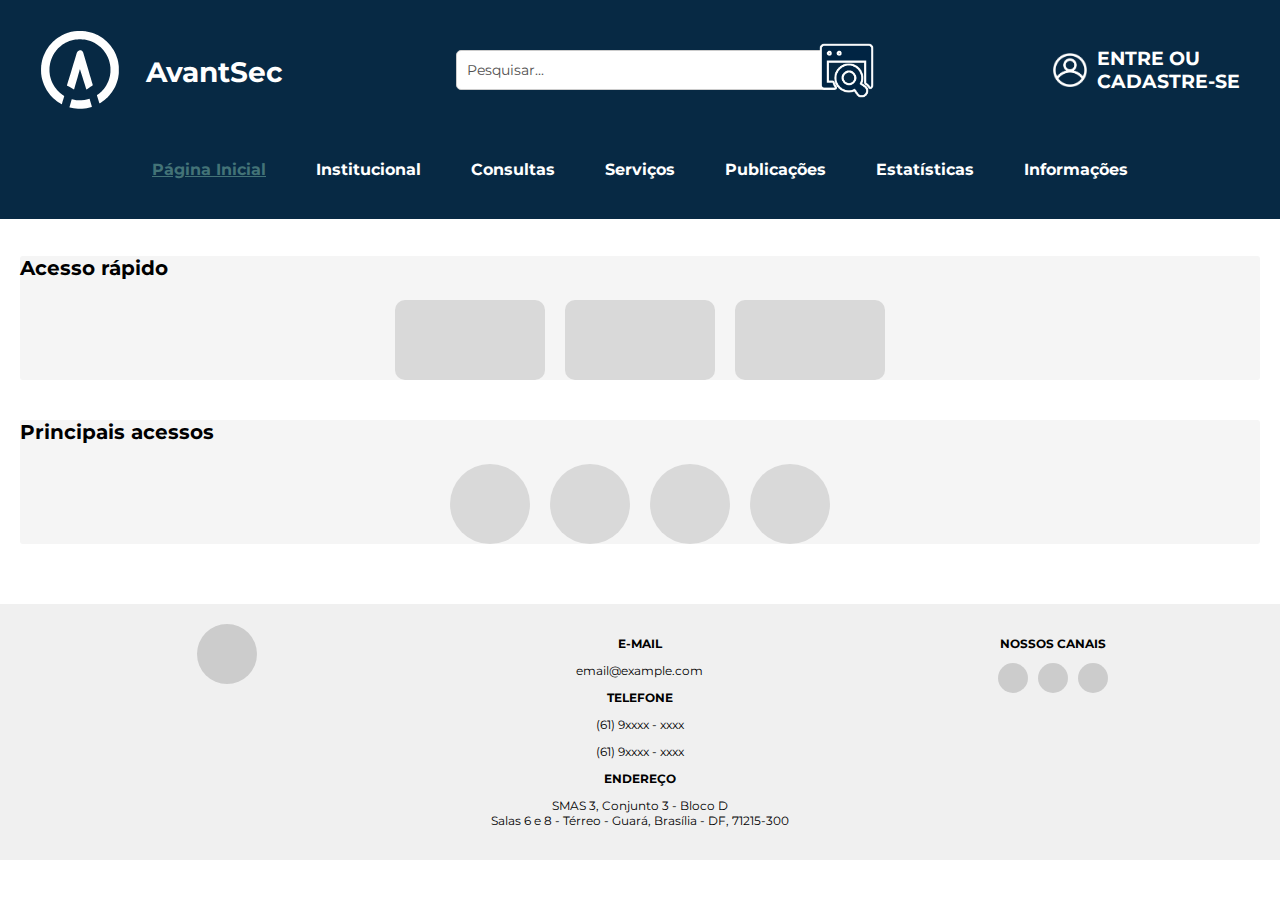
<file: site/index.html>
<!DOCTYPE html>
<html lang="pt-BR">
<head>
    <meta charset="UTF-8">
    <meta name="viewport" content="width=device-width, initial-scale=1.0">
    <link rel="stylesheet" href="theme.css">
    <link rel="icon" href="IMG/favicon.ico" type="image/x-icon">
    <title>Página Inicial</title>
</head>
<body>
    <header>
        <div class="head">
            <div class="logo-home">
                <a href="index.html" class="logo-home">
            <?xml version="1.0" encoding="UTF-8"?>
<svg version="1.1" viewBox="0 0 1080 1080" width="80" height="80" xmlns="http://www.w3.org/2000/svg">
<path transform="translate(521,12)" d="m0 0h26l21 1 5 1 39 2 7 1 6 2 18 3 31 7 28 8 38 14 20 9 19 9 39 22 22 15 14 10 12 9 14 12 11 9 17 16 19 19 9 11 9 10 11 14 14 19 14 20 12 20 12 22 16 34 11 29 12 36 8 32 5 34 3 20 1 14v82l-1 17-3 20-5 33-5 21-13 40-11 29-13 30-10 19-12 21-11 17-8 12-16 21-14 17-7 8-11 13-6 7-8 7-13 13-11 9-15 13-14 11-19 14-13 9-15 9-4 2-4-1-4-9-5-18-9-31-13-40-2-7 1-5 21-14 9-8 11-9 15-13 9-9 7-8 9-11h2l2-4 9-10 10-14 7-10 13-20 12-22 10-21 8-19 9-25 10-38 4-22 3-24 1-7v-65l-5-37-8-37-9-31-12-30-12-25-9-16-8-13-12-18-14-18-11-13-9-11-26-26-11-9-13-11-18-13-15-10-26-15-28-14-25-10-38-12-38-8-34-2-15-2h-31l-20 2-26 2-31 6-25 7-26 8-20 8-32 15-20 12-14 9-18 13-10 8-13 11-8 7-8 8-8 7-9 10-7 7-10 13-11 14-11 16-7 10-13 23-13 26-11 27-9 27-7 28-5 30-3 21-1 14v45l2 23 4 31 6 26 12 39 11 26 12 25 14 25 8 12 10 14 14 18 9 11 7 7 7 8 17 17 11 9 13 12 17 12 20 13 5 4-1 6-10 33-11 35-9 33-2 3-9-3-14-8-17-11-12-8-19-14-14-11-13-11-17-14-23-23-9-11-10-11-9-11-13-18-14-19-10-16-14-25-9-16-14-31-16-44-8-27-6-25-4-21-2-18-2-9-2-46v-21l2-50 3-12 2-18 8-39 9-31 11-30 8-19 11-24 13-25 10-17 14-22 13-18 13-17 10-11 9-11 15-16 13-13 8-7 13-12 10-8 18-14 14-10 18-12 28-16 9-5 16-8 19-9 27-11 17-6 4-2 9-2 10-3 24-6 25-5 12-2 7-2 37-2z" fill="#FEFEFE"/>
<path transform="translate(538,275)" d="m0 0h13l10 3 11 8 6 8 5 10 9 30 10 34 9 29 29 99 15 52 18 63 11 35 17 58 8 26 3 11v6l-12 9-18 11-42 28-12 7h-2l-6-16-14-46-11-34-12-39-8-25-14-43-12-40-8-25-5-1-5 24-13 44-9 32-21 71-12 42-14 51-3 6-12-5-28-17-29-17-23-13-3-3 1-6 9-29 7-24 6-18 12-40 11-34 8-28 13-44 10-32 12-40 14-46 6-20 10-32 12-40 6-15 7-10 9-8 10-5z" fill="#FEFEFE"/>
<path transform="translate(668,929)" d="m0 0 3 1 4 17 10 35 9 29 5 18 1 8-2 2-26 8-41 8-27 4-35 4h-56l-59-7-34-6-17-4-6-3 1-5 14-47 14-49 3-6 3-1 30 7 28 5 29 3h38l43-5 31-6z" fill="#FEFEFE"/>
</svg>
          <h1><span>ﾠ</span>AvantSec</h1>
        </a>
        </div>
          <div class="search-container">
            <input type="text" placeholder="Pesquisar...">
            <button><img src="IMG/search-icon.png" alt="search-icon"></button>
        </div>
        <div class="login-container">
            <img src="IMG/user-icon.png" alt="usuario-login" class="usuario-icon">
            <div class="login-buttons">
                <a href="login.html" class="icone-button">
                    <strong><span>ENTRE OU</span></strong>
                </a>
                <a href="criarconta.html" class="icone-button register-link">
                    <strong><span>CADASTRE-SE</span></strong>
                </a>
            </div>
        </div>
    </div>
        
        
        <nav>
            <a href="index.html">Página Inicial</a>
            <a href="institucional.html">Institucional</a>
            <a href="consultas.html">Consultas</a>
            <a href="servicos.html">Serviços</a>
            <a href="publicacoes.html">Publicações</a>
            <a href="estatisticas.html">Estatísticas</a>
            <a href="informacoes.html">Informações</a>
        </nav>
        <script>
        // Obtém todos os links de navegação
        const links = document.querySelectorAll('nav a');

        // Itera sobre todos os links
        links.forEach(link => {
            // Se o href do link for igual ao caminho da URL atual
            if (window.location.href.includes(link.href)) {
                link.classList.add('active'); // Adiciona a classe "active" ao link correspondente
            }
        });
    </script>
      </header>

      <main>
        <section class="quick-access">
            <h2>Acesso rápido</h2>
            <div class="cards">
                <div class="card"></div>
                <div class="card"></div>
                <div class="card"></div>
            </div>
        </section>

        <section class="main-access">
            <h2>Principais acessos</h2>
            <div class="circles">
                <div class="circle"></div>
                <div class="circle"></div>
                <div class="circle"></div>
                <div class="circle"></div>
            </div>
        </section>
    </main>

    <footer>
        <div class="footer-left">
            <div class="footer-logo"></div>
        </div>
        <div class="footer-center">
            <p><strong>E-MAIL</strong></p>
            <p>email@example.com</p>
            <p><strong>TELEFONE</strong></p>
            <p>(61) 9xxxx - xxxx</p>
            <p>(61) 9xxxx - xxxx</p>
            <p><strong>ENDEREÇO</strong></p>
            <p>SMAS 3, Conjunto 3 - Bloco D<br>Salas 6 e 8 - Térreo - Guará, Brasília - DF, 71215-300</p>
        </div>
        <div class="footer-right">
            <p><strong>NOSSOS CANAIS</strong></p>
            <div class="social-icons">
                <div class="icon"></div>
                <div class="icon"></div>
                <div class="icon"></div>
            </div>
        </div>
    </footer>
</body>
</html>
</file>
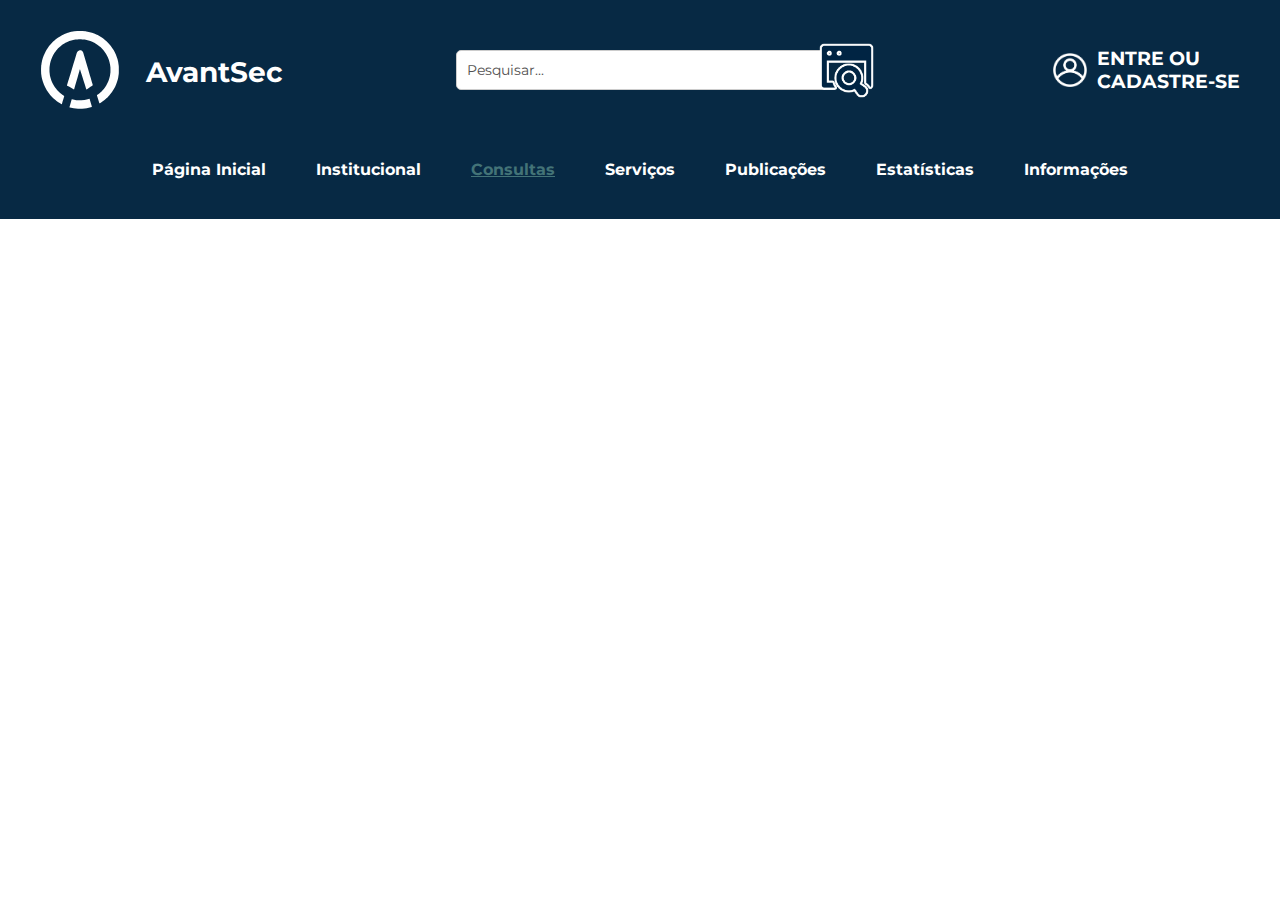
<file: site/consultas.html>
<!DOCTYPE html>
    <html lang="pt-BR">
    <head>
        <meta charset="UTF-8">
        <meta name="viewport" content="width=device-width, initial-scale=1.0">
        <link rel="stylesheet" href="theme.css">
        <link rel="icon" href="IMG/favicon.ico" type="image/x-icon">
        <title>Consultas</title>
    </head>
<body>
  <header>
    <div class="head">
        <div class="logo-home">
            <a href="index.html" class="logo-home">
        <?xml version="1.0" encoding="UTF-8"?>
<svg version="1.1" viewBox="0 0 1080 1080" width="80" height="80" xmlns="http://www.w3.org/2000/svg">
<path transform="translate(521,12)" d="m0 0h26l21 1 5 1 39 2 7 1 6 2 18 3 31 7 28 8 38 14 20 9 19 9 39 22 22 15 14 10 12 9 14 12 11 9 17 16 19 19 9 11 9 10 11 14 14 19 14 20 12 20 12 22 16 34 11 29 12 36 8 32 5 34 3 20 1 14v82l-1 17-3 20-5 33-5 21-13 40-11 29-13 30-10 19-12 21-11 17-8 12-16 21-14 17-7 8-11 13-6 7-8 7-13 13-11 9-15 13-14 11-19 14-13 9-15 9-4 2-4-1-4-9-5-18-9-31-13-40-2-7 1-5 21-14 9-8 11-9 15-13 9-9 7-8 9-11h2l2-4 9-10 10-14 7-10 13-20 12-22 10-21 8-19 9-25 10-38 4-22 3-24 1-7v-65l-5-37-8-37-9-31-12-30-12-25-9-16-8-13-12-18-14-18-11-13-9-11-26-26-11-9-13-11-18-13-15-10-26-15-28-14-25-10-38-12-38-8-34-2-15-2h-31l-20 2-26 2-31 6-25 7-26 8-20 8-32 15-20 12-14 9-18 13-10 8-13 11-8 7-8 8-8 7-9 10-7 7-10 13-11 14-11 16-7 10-13 23-13 26-11 27-9 27-7 28-5 30-3 21-1 14v45l2 23 4 31 6 26 12 39 11 26 12 25 14 25 8 12 10 14 14 18 9 11 7 7 7 8 17 17 11 9 13 12 17 12 20 13 5 4-1 6-10 33-11 35-9 33-2 3-9-3-14-8-17-11-12-8-19-14-14-11-13-11-17-14-23-23-9-11-10-11-9-11-13-18-14-19-10-16-14-25-9-16-14-31-16-44-8-27-6-25-4-21-2-18-2-9-2-46v-21l2-50 3-12 2-18 8-39 9-31 11-30 8-19 11-24 13-25 10-17 14-22 13-18 13-17 10-11 9-11 15-16 13-13 8-7 13-12 10-8 18-14 14-10 18-12 28-16 9-5 16-8 19-9 27-11 17-6 4-2 9-2 10-3 24-6 25-5 12-2 7-2 37-2z" fill="#FEFEFE"/>
<path transform="translate(538,275)" d="m0 0h13l10 3 11 8 6 8 5 10 9 30 10 34 9 29 29 99 15 52 18 63 11 35 17 58 8 26 3 11v6l-12 9-18 11-42 28-12 7h-2l-6-16-14-46-11-34-12-39-8-25-14-43-12-40-8-25-5-1-5 24-13 44-9 32-21 71-12 42-14 51-3 6-12-5-28-17-29-17-23-13-3-3 1-6 9-29 7-24 6-18 12-40 11-34 8-28 13-44 10-32 12-40 14-46 6-20 10-32 12-40 6-15 7-10 9-8 10-5z" fill="#FEFEFE"/>
<path transform="translate(668,929)" d="m0 0 3 1 4 17 10 35 9 29 5 18 1 8-2 2-26 8-41 8-27 4-35 4h-56l-59-7-34-6-17-4-6-3 1-5 14-47 14-49 3-6 3-1 30 7 28 5 29 3h38l43-5 31-6z" fill="#FEFEFE"/>
</svg>
      <h1><span>ﾠ</span>AvantSec</h1>
    </a>
    </div>
      
      <div class="search-container">
        <input type="text" placeholder="Pesquisar...">
        <button><img src="IMG/search-icon.png" alt="search-icon"></button>
    </div>
    <div class="login-container">
        <img src="IMG/user-icon.png" alt="usuario-login" class="usuario-icon">
        <div class="login-buttons">
            <a href="login.html" class="icone-button">
                <strong><span>ENTRE OU</span></strong>
            </a>
            <a href="criarconta.html" class="icone-button register-link">
                <strong><span>CADASTRE-SE</span></strong>
            </a>
        </div>
    </div>
</div>
        
        <nav>
          <a href="index.html">Página Inicial</a>
          <a href="institucional.html">Institucional</a>
          <a href="consultas.html">Consultas</a>
          <a href="servicos.html">Serviços</a>
          <a href="publicacoes.html">Publicações</a>
          <a href="estatisticas.html">Estatísticas</a>
          <a href="informacoes.html">Informações</a>
      </nav>
      <script>
        // Obtém todos os links de navegação
        const links = document.querySelectorAll('nav a');

        // Itera sobre todos os links
        links.forEach(link => {
            // Se o href do link for igual ao caminho da URL atual
            if (window.location.href.includes(link.href)) {
                link.classList.add('active'); // Adiciona a classe "active" ao link correspondente
            }
        });
    </script>
      </header>
</body>
</html>
</file>
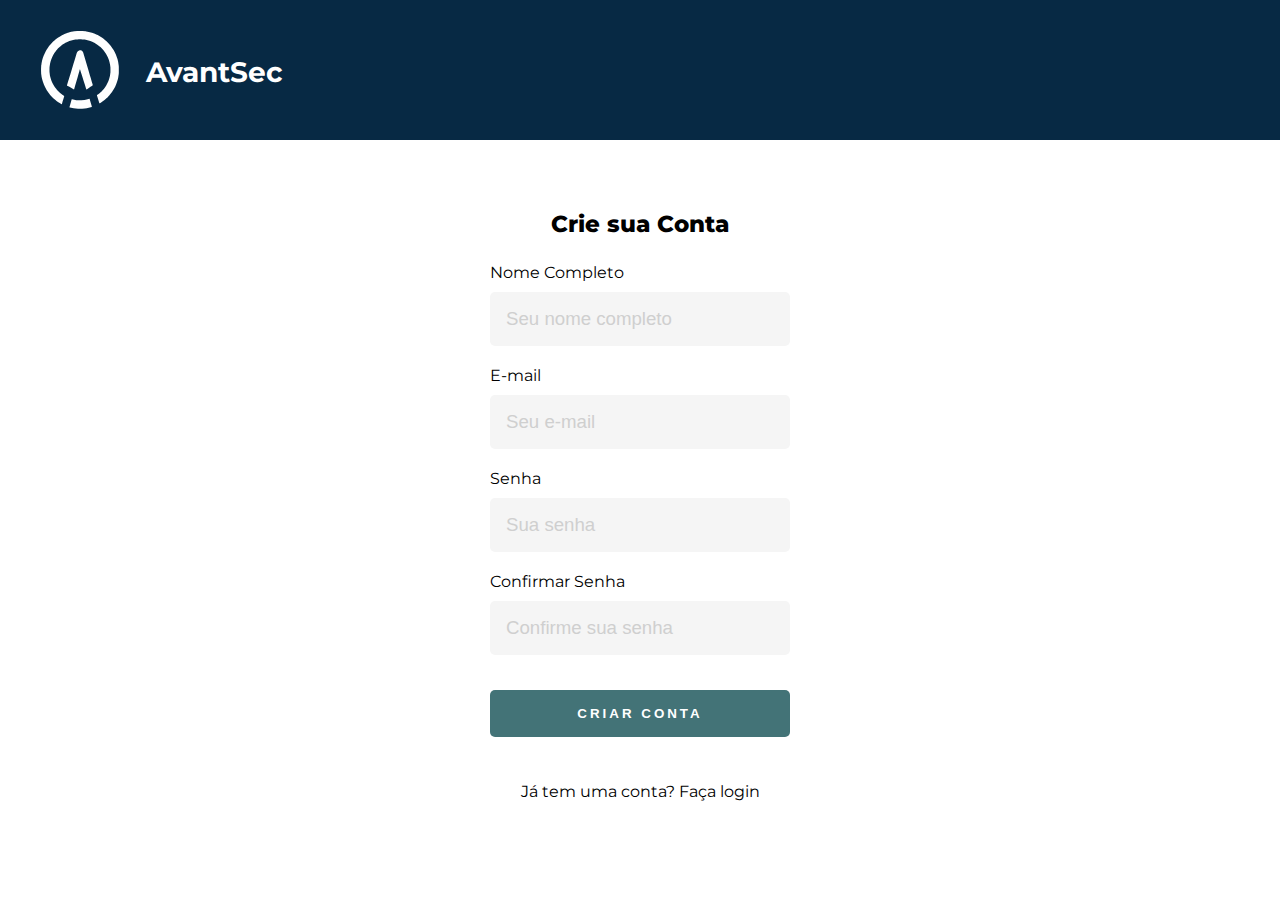
<file: site/criarconta.html>
<!DOCTYPE html>
<html lang="pt-BR">
<head>
    <meta charset="UTF-8">
    <meta name="viewport" content="width=device-width, initial-scale=1.0">
    <link rel="stylesheet" href="theme.css">
    <link rel="icon" href="IMG/favicon.ico" type="image/x-icon">
    <title>Criar Conta</title>
</head>
<body>
    <header>
        <div class="head">
            <div class="logo-home">
                <a href="index.html" class="logo-home">
            <?xml version="1.0" encoding="UTF-8"?>
<svg version="1.1" viewBox="0 0 1080 1080" width="80" height="80" xmlns="http://www.w3.org/2000/svg">
<path transform="translate(521,12)" d="m0 0h26l21 1 5 1 39 2 7 1 6 2 18 3 31 7 28 8 38 14 20 9 19 9 39 22 22 15 14 10 12 9 14 12 11 9 17 16 19 19 9 11 9 10 11 14 14 19 14 20 12 20 12 22 16 34 11 29 12 36 8 32 5 34 3 20 1 14v82l-1 17-3 20-5 33-5 21-13 40-11 29-13 30-10 19-12 21-11 17-8 12-16 21-14 17-7 8-11 13-6 7-8 7-13 13-11 9-15 13-14 11-19 14-13 9-15 9-4 2-4-1-4-9-5-18-9-31-13-40-2-7 1-5 21-14 9-8 11-9 15-13 9-9 7-8 9-11h2l2-4 9-10 10-14 7-10 13-20 12-22 10-21 8-19 9-25 10-38 4-22 3-24 1-7v-65l-5-37-8-37-9-31-12-30-12-25-9-16-8-13-12-18-14-18-11-13-9-11-26-26-11-9-13-11-18-13-15-10-26-15-28-14-25-10-38-12-38-8-34-2-15-2h-31l-20 2-26 2-31 6-25 7-26 8-20 8-32 15-20 12-14 9-18 13-10 8-13 11-8 7-8 8-8 7-9 10-7 7-10 13-11 14-11 16-7 10-13 23-13 26-11 27-9 27-7 28-5 30-3 21-1 14v45l2 23 4 31 6 26 12 39 11 26 12 25 14 25 8 12 10 14 14 18 9 11 7 7 7 8 17 17 11 9 13 12 17 12 20 13 5 4-1 6-10 33-11 35-9 33-2 3-9-3-14-8-17-11-12-8-19-14-14-11-13-11-17-14-23-23-9-11-10-11-9-11-13-18-14-19-10-16-14-25-9-16-14-31-16-44-8-27-6-25-4-21-2-18-2-9-2-46v-21l2-50 3-12 2-18 8-39 9-31 11-30 8-19 11-24 13-25 10-17 14-22 13-18 13-17 10-11 9-11 15-16 13-13 8-7 13-12 10-8 18-14 14-10 18-12 28-16 9-5 16-8 19-9 27-11 17-6 4-2 9-2 10-3 24-6 25-5 12-2 7-2 37-2z" fill="#FEFEFE"/>
<path transform="translate(538,275)" d="m0 0h13l10 3 11 8 6 8 5 10 9 30 10 34 9 29 29 99 15 52 18 63 11 35 17 58 8 26 3 11v6l-12 9-18 11-42 28-12 7h-2l-6-16-14-46-11-34-12-39-8-25-14-43-12-40-8-25-5-1-5 24-13 44-9 32-21 71-12 42-14 51-3 6-12-5-28-17-29-17-23-13-3-3 1-6 9-29 7-24 6-18 12-40 11-34 8-28 13-44 10-32 12-40 14-46 6-20 10-32 12-40 6-15 7-10 9-8 10-5z" fill="#FEFEFE"/>
<path transform="translate(668,929)" d="m0 0 3 1 4 17 10 35 9 29 5 18 1 8-2 2-26 8-41 8-27 4-35 4h-56l-59-7-34-6-17-4-6-3 1-5 14-47 14-49 3-6 3-1 30 7 28 5 29 3h38l43-5 31-6z" fill="#FEFEFE"/>
</svg>
          <h1><span>ﾠ</span>AvantSec</h1>
        </a>
        </div>
</header>
    <main>
        <div class="main-login">
            <div class="meio-login">
                <div class="card-login login-background">
                    <h1>Crie sua Conta</h1>
                    <div class="textfield">
                        <label for="nome">Nome Completo</label>
                        <input type="text" name="nome" placeholder="Seu nome completo" required>
                    </div>
                    <div class="textfield">
                        <label for="email">E-mail</label>
                        <input type="email" name="email" placeholder="Seu e-mail" required>
                    </div>
                    <div class="textfield">
                        <label for="senha">Senha</label>
                        <input type="password" name="senha" placeholder="Sua senha" required>
                    </div>
                    <div class="textfield">
                        <label for="confirmar-senha">Confirmar Senha</label>
                        <input type="password" name="confirmar-senha" placeholder="Confirme sua senha" required>
                    </div>
                    <button class="btn-login">Criar Conta</button>
                    <div class="links">
                        <a href="login.html" class="link-voltar">Já tem uma conta? Faça login</a>
                    </div>
                </div>
            </div>
        </div>
    </main>
</body>
</html>
</file>
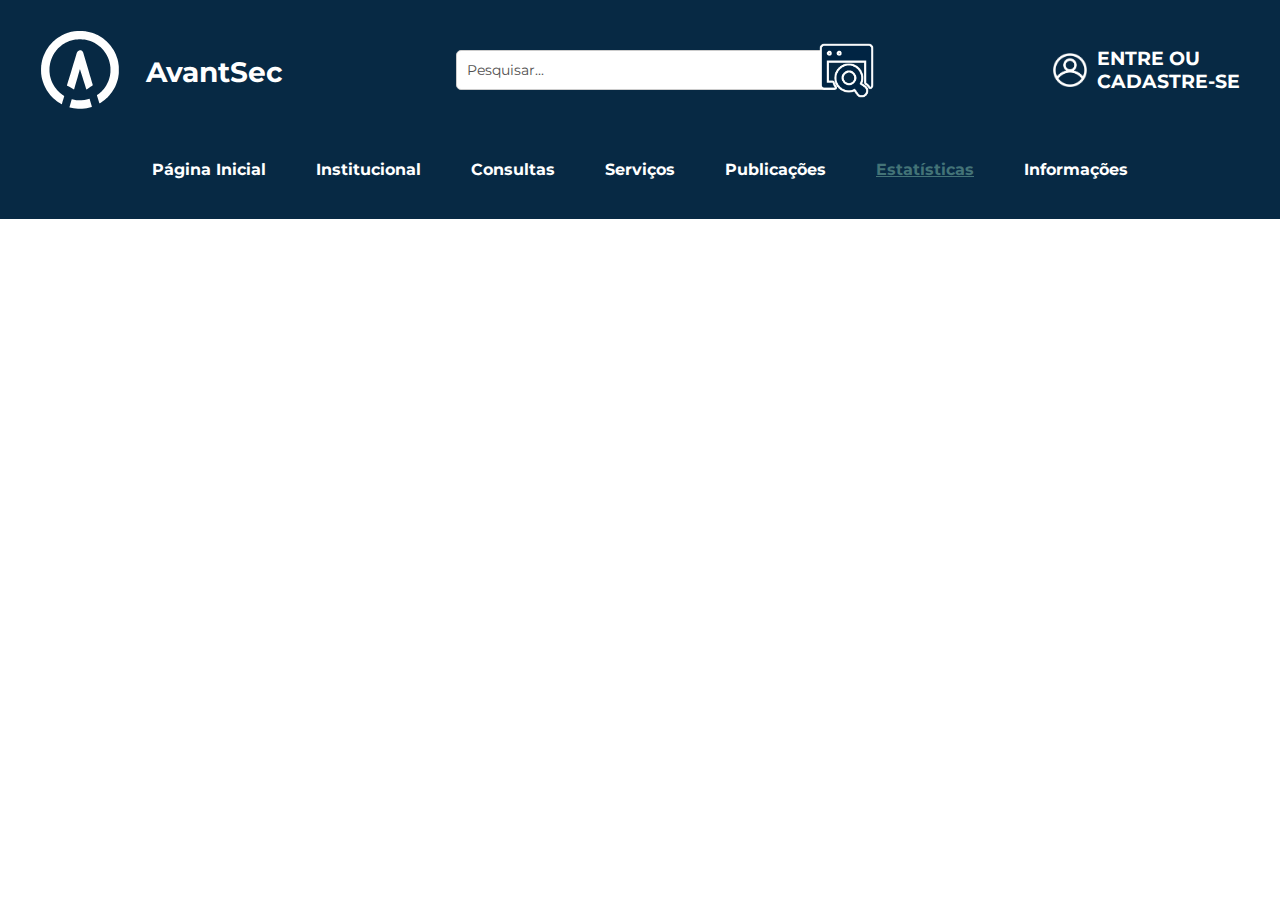
<file: site/estatisticas.html>
<!DOCTYPE html>
    <html lang="pt-BR">
    <head>
        <meta charset="UTF-8">
        <meta name="viewport" content="width=device-width, initial-scale=1.0">
        <link rel="stylesheet" href="theme.css">
        <link rel="icon" href="IMG/favicon.ico" type="image/x-icon">
        <title>Estatísticas</title>
    </head>
<body>
  <header>
    <div class="head">
        <div class="logo-home">
            <a href="index.html" class="logo-home">
        <?xml version="1.0" encoding="UTF-8"?>
<svg version="1.1" viewBox="0 0 1080 1080" width="80" height="80" xmlns="http://www.w3.org/2000/svg">
<path transform="translate(521,12)" d="m0 0h26l21 1 5 1 39 2 7 1 6 2 18 3 31 7 28 8 38 14 20 9 19 9 39 22 22 15 14 10 12 9 14 12 11 9 17 16 19 19 9 11 9 10 11 14 14 19 14 20 12 20 12 22 16 34 11 29 12 36 8 32 5 34 3 20 1 14v82l-1 17-3 20-5 33-5 21-13 40-11 29-13 30-10 19-12 21-11 17-8 12-16 21-14 17-7 8-11 13-6 7-8 7-13 13-11 9-15 13-14 11-19 14-13 9-15 9-4 2-4-1-4-9-5-18-9-31-13-40-2-7 1-5 21-14 9-8 11-9 15-13 9-9 7-8 9-11h2l2-4 9-10 10-14 7-10 13-20 12-22 10-21 8-19 9-25 10-38 4-22 3-24 1-7v-65l-5-37-8-37-9-31-12-30-12-25-9-16-8-13-12-18-14-18-11-13-9-11-26-26-11-9-13-11-18-13-15-10-26-15-28-14-25-10-38-12-38-8-34-2-15-2h-31l-20 2-26 2-31 6-25 7-26 8-20 8-32 15-20 12-14 9-18 13-10 8-13 11-8 7-8 8-8 7-9 10-7 7-10 13-11 14-11 16-7 10-13 23-13 26-11 27-9 27-7 28-5 30-3 21-1 14v45l2 23 4 31 6 26 12 39 11 26 12 25 14 25 8 12 10 14 14 18 9 11 7 7 7 8 17 17 11 9 13 12 17 12 20 13 5 4-1 6-10 33-11 35-9 33-2 3-9-3-14-8-17-11-12-8-19-14-14-11-13-11-17-14-23-23-9-11-10-11-9-11-13-18-14-19-10-16-14-25-9-16-14-31-16-44-8-27-6-25-4-21-2-18-2-9-2-46v-21l2-50 3-12 2-18 8-39 9-31 11-30 8-19 11-24 13-25 10-17 14-22 13-18 13-17 10-11 9-11 15-16 13-13 8-7 13-12 10-8 18-14 14-10 18-12 28-16 9-5 16-8 19-9 27-11 17-6 4-2 9-2 10-3 24-6 25-5 12-2 7-2 37-2z" fill="#FEFEFE"/>
<path transform="translate(538,275)" d="m0 0h13l10 3 11 8 6 8 5 10 9 30 10 34 9 29 29 99 15 52 18 63 11 35 17 58 8 26 3 11v6l-12 9-18 11-42 28-12 7h-2l-6-16-14-46-11-34-12-39-8-25-14-43-12-40-8-25-5-1-5 24-13 44-9 32-21 71-12 42-14 51-3 6-12-5-28-17-29-17-23-13-3-3 1-6 9-29 7-24 6-18 12-40 11-34 8-28 13-44 10-32 12-40 14-46 6-20 10-32 12-40 6-15 7-10 9-8 10-5z" fill="#FEFEFE"/>
<path transform="translate(668,929)" d="m0 0 3 1 4 17 10 35 9 29 5 18 1 8-2 2-26 8-41 8-27 4-35 4h-56l-59-7-34-6-17-4-6-3 1-5 14-47 14-49 3-6 3-1 30 7 28 5 29 3h38l43-5 31-6z" fill="#FEFEFE"/>
</svg>
      <h1><span>ﾠ</span>AvantSec</h1>
    </a>
    </div>
      
      <div class="search-container">
        <input type="text" placeholder="Pesquisar...">
        <button><img src="IMG/search-icon.png" alt="search-icon"></button>
    </div>
    <div class="login-container">
        <img src="IMG/user-icon.png" alt="usuario-login" class="usuario-icon">
        <div class="login-buttons">
            <a href="login.html" class="icone-button">
                <strong><span>ENTRE OU</span></strong>
            </a>
            <a href="criarconta.html" class="icone-button register-link">
                <strong><span>CADASTRE-SE</span></strong>
            </a>
        </div>
    </div>
</div>
        
        <nav>
          <a href="index.html">Página Inicial</a>
          <a href="institucional.html">Institucional</a>
          <a href="consultas.html">Consultas</a>
          <a href="servicos.html">Serviços</a>
          <a href="publicacoes.html">Publicações</a>
          <a href="estatisticas.html">Estatísticas</a>
          <a href="informacoes.html">Informações</a>
      </nav>
      <script>
        // Obtém todos os links de navegação
        const links = document.querySelectorAll('nav a');

        // Itera sobre todos os links
        links.forEach(link => {
            // Se o href do link for igual ao caminho da URL atual
            if (window.location.href.includes(link.href)) {
                link.classList.add('active'); // Adiciona a classe "active" ao link correspondente
            }
        });
    </script>
      </header>
</body>
</html>
</file>
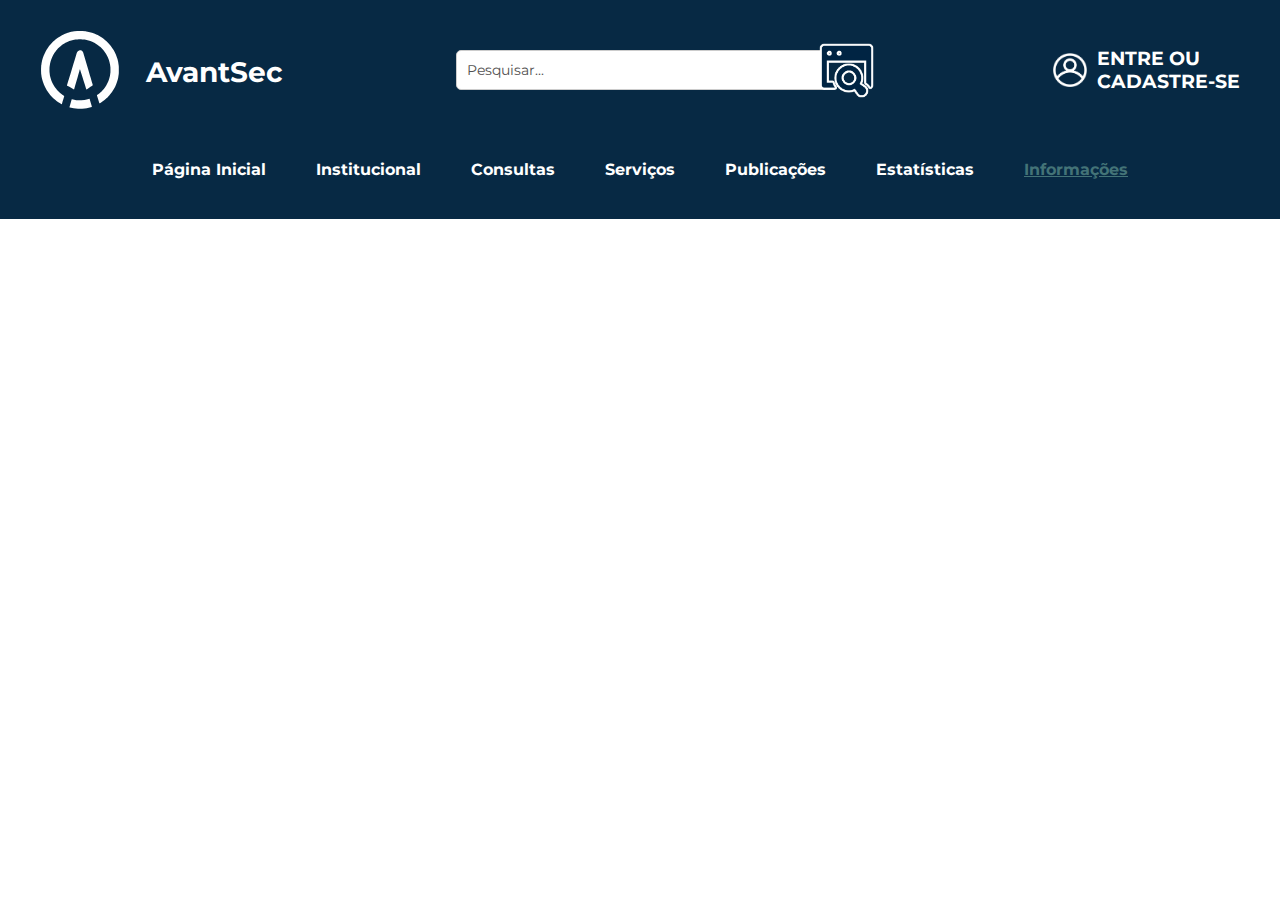
<file: site/informacoes.html>
<!DOCTYPE html>
    <html lang="pt-BR">
    <head>
        <meta charset="UTF-8">
        <meta name="viewport" content="width=device-width, initial-scale=1.0">
        <link rel="stylesheet" href="theme.css">
        <link rel="icon" href="IMG/favicon.ico" type="image/x-icon">
        <title>Informações</title>
    </head>
<body>
  <header>
    <div class="head">
        <div class="logo-home">
            <a href="index.html" class="logo-home">
        <?xml version="1.0" encoding="UTF-8"?>
<svg version="1.1" viewBox="0 0 1080 1080" width="80" height="80" xmlns="http://www.w3.org/2000/svg">
<path transform="translate(521,12)" d="m0 0h26l21 1 5 1 39 2 7 1 6 2 18 3 31 7 28 8 38 14 20 9 19 9 39 22 22 15 14 10 12 9 14 12 11 9 17 16 19 19 9 11 9 10 11 14 14 19 14 20 12 20 12 22 16 34 11 29 12 36 8 32 5 34 3 20 1 14v82l-1 17-3 20-5 33-5 21-13 40-11 29-13 30-10 19-12 21-11 17-8 12-16 21-14 17-7 8-11 13-6 7-8 7-13 13-11 9-15 13-14 11-19 14-13 9-15 9-4 2-4-1-4-9-5-18-9-31-13-40-2-7 1-5 21-14 9-8 11-9 15-13 9-9 7-8 9-11h2l2-4 9-10 10-14 7-10 13-20 12-22 10-21 8-19 9-25 10-38 4-22 3-24 1-7v-65l-5-37-8-37-9-31-12-30-12-25-9-16-8-13-12-18-14-18-11-13-9-11-26-26-11-9-13-11-18-13-15-10-26-15-28-14-25-10-38-12-38-8-34-2-15-2h-31l-20 2-26 2-31 6-25 7-26 8-20 8-32 15-20 12-14 9-18 13-10 8-13 11-8 7-8 8-8 7-9 10-7 7-10 13-11 14-11 16-7 10-13 23-13 26-11 27-9 27-7 28-5 30-3 21-1 14v45l2 23 4 31 6 26 12 39 11 26 12 25 14 25 8 12 10 14 14 18 9 11 7 7 7 8 17 17 11 9 13 12 17 12 20 13 5 4-1 6-10 33-11 35-9 33-2 3-9-3-14-8-17-11-12-8-19-14-14-11-13-11-17-14-23-23-9-11-10-11-9-11-13-18-14-19-10-16-14-25-9-16-14-31-16-44-8-27-6-25-4-21-2-18-2-9-2-46v-21l2-50 3-12 2-18 8-39 9-31 11-30 8-19 11-24 13-25 10-17 14-22 13-18 13-17 10-11 9-11 15-16 13-13 8-7 13-12 10-8 18-14 14-10 18-12 28-16 9-5 16-8 19-9 27-11 17-6 4-2 9-2 10-3 24-6 25-5 12-2 7-2 37-2z" fill="#FEFEFE"/>
<path transform="translate(538,275)" d="m0 0h13l10 3 11 8 6 8 5 10 9 30 10 34 9 29 29 99 15 52 18 63 11 35 17 58 8 26 3 11v6l-12 9-18 11-42 28-12 7h-2l-6-16-14-46-11-34-12-39-8-25-14-43-12-40-8-25-5-1-5 24-13 44-9 32-21 71-12 42-14 51-3 6-12-5-28-17-29-17-23-13-3-3 1-6 9-29 7-24 6-18 12-40 11-34 8-28 13-44 10-32 12-40 14-46 6-20 10-32 12-40 6-15 7-10 9-8 10-5z" fill="#FEFEFE"/>
<path transform="translate(668,929)" d="m0 0 3 1 4 17 10 35 9 29 5 18 1 8-2 2-26 8-41 8-27 4-35 4h-56l-59-7-34-6-17-4-6-3 1-5 14-47 14-49 3-6 3-1 30 7 28 5 29 3h38l43-5 31-6z" fill="#FEFEFE"/>
</svg>
      <h1><span>ﾠ</span>AvantSec</h1>
    </a>
    </div>
      
      <div class="search-container">
        <input type="text" placeholder="Pesquisar...">
        <button><img src="IMG/search-icon.png" alt="search-icon"></button>
    </div>
    <div class="login-container">
        <img src="IMG/user-icon.png" alt="usuario-login" class="usuario-icon">
        <div class="login-buttons">
            <a href="login.html" class="icone-button">
                <strong><span>ENTRE OU</span></strong>
            </a>
            <a href="criarconta.html" class="icone-button register-link">
                <strong><span>CADASTRE-SE</span></strong>
            </a>
        </div>
    </div>
</div>
        
        <nav>
            <a href="index.html">Página Inicial</a>
            <a href="institucional.html">Institucional</a>
            <a href="consultas.html">Consultas</a>
            <a href="servicos.html">Serviços</a>
            <a href="publicacoes.html">Publicações</a>
            <a href="estatisticas.html">Estatísticas</a>
            <a href="informacoes.html">Informações</a>
        </nav>
        <script>
          // Obtém todos os links de navegação
          const links = document.querySelectorAll('nav a');
  
          // Itera sobre todos os links
          links.forEach(link => {
              // Se o href do link for igual ao caminho da URL atual
              if (window.location.href.includes(link.href)) {
                  link.classList.add('active'); // Adiciona a classe "active" ao link correspondente
              }
          });
      </script>
      </header>
</body>
</html>
</file>
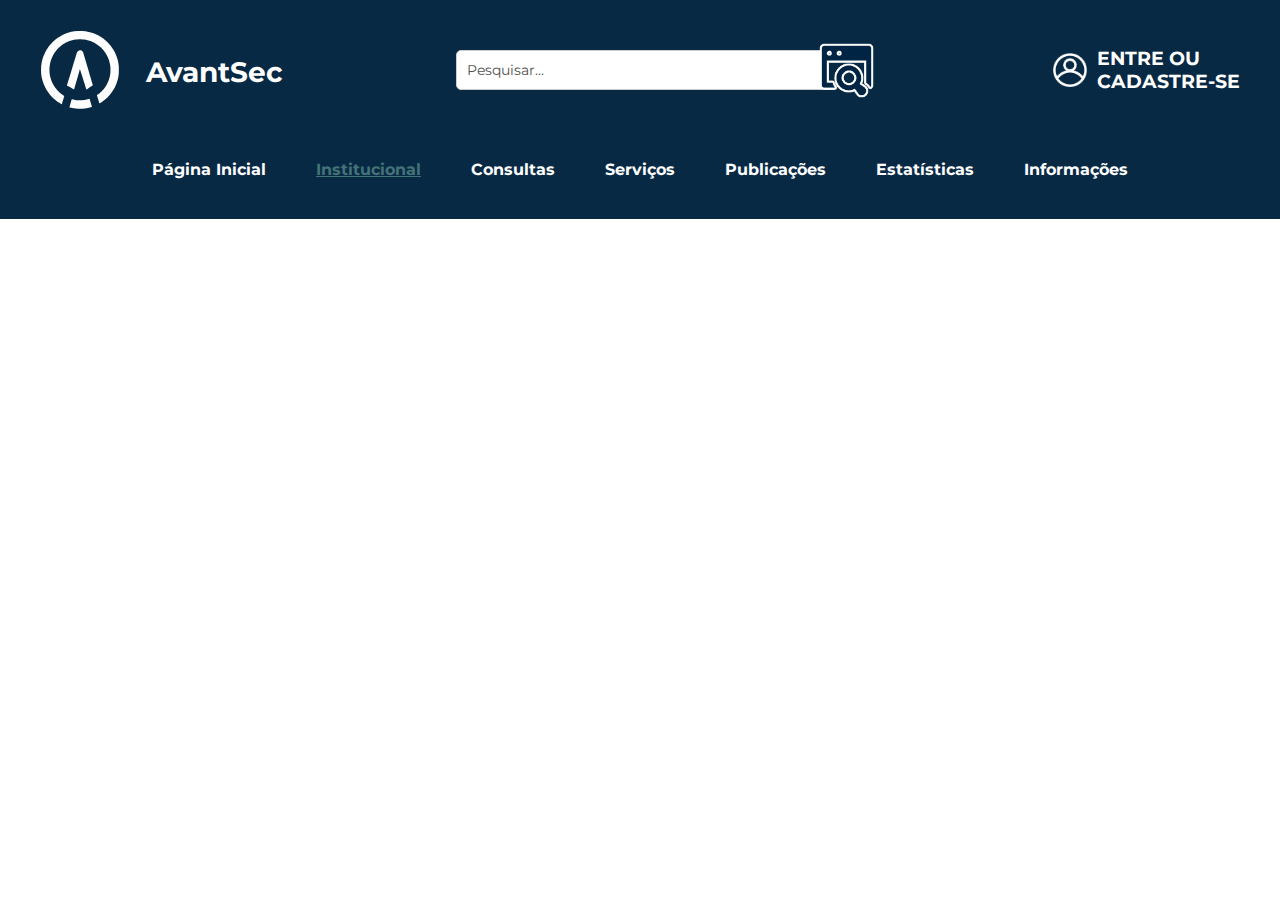
<file: site/institucional.html>
<!DOCTYPE html>
    <html lang="pt-BR">
    <head>
        <meta charset="UTF-8">
        <meta name="viewport" content="width=device-width, initial-scale=1.0">
        <link rel="stylesheet" href="theme.css">
        <link rel="icon" href="IMG/favicon.ico" type="image/x-icon">
        <title>Institucional</title>
    </head>
<body>
  <header>
    <div class="head">
        <div class="logo-home">
            <a href="index.html" class="logo-home">
        <?xml version="1.0" encoding="UTF-8"?>
<svg version="1.1" viewBox="0 0 1080 1080" width="80" height="80" xmlns="http://www.w3.org/2000/svg">
<path transform="translate(521,12)" d="m0 0h26l21 1 5 1 39 2 7 1 6 2 18 3 31 7 28 8 38 14 20 9 19 9 39 22 22 15 14 10 12 9 14 12 11 9 17 16 19 19 9 11 9 10 11 14 14 19 14 20 12 20 12 22 16 34 11 29 12 36 8 32 5 34 3 20 1 14v82l-1 17-3 20-5 33-5 21-13 40-11 29-13 30-10 19-12 21-11 17-8 12-16 21-14 17-7 8-11 13-6 7-8 7-13 13-11 9-15 13-14 11-19 14-13 9-15 9-4 2-4-1-4-9-5-18-9-31-13-40-2-7 1-5 21-14 9-8 11-9 15-13 9-9 7-8 9-11h2l2-4 9-10 10-14 7-10 13-20 12-22 10-21 8-19 9-25 10-38 4-22 3-24 1-7v-65l-5-37-8-37-9-31-12-30-12-25-9-16-8-13-12-18-14-18-11-13-9-11-26-26-11-9-13-11-18-13-15-10-26-15-28-14-25-10-38-12-38-8-34-2-15-2h-31l-20 2-26 2-31 6-25 7-26 8-20 8-32 15-20 12-14 9-18 13-10 8-13 11-8 7-8 8-8 7-9 10-7 7-10 13-11 14-11 16-7 10-13 23-13 26-11 27-9 27-7 28-5 30-3 21-1 14v45l2 23 4 31 6 26 12 39 11 26 12 25 14 25 8 12 10 14 14 18 9 11 7 7 7 8 17 17 11 9 13 12 17 12 20 13 5 4-1 6-10 33-11 35-9 33-2 3-9-3-14-8-17-11-12-8-19-14-14-11-13-11-17-14-23-23-9-11-10-11-9-11-13-18-14-19-10-16-14-25-9-16-14-31-16-44-8-27-6-25-4-21-2-18-2-9-2-46v-21l2-50 3-12 2-18 8-39 9-31 11-30 8-19 11-24 13-25 10-17 14-22 13-18 13-17 10-11 9-11 15-16 13-13 8-7 13-12 10-8 18-14 14-10 18-12 28-16 9-5 16-8 19-9 27-11 17-6 4-2 9-2 10-3 24-6 25-5 12-2 7-2 37-2z" fill="#FEFEFE"/>
<path transform="translate(538,275)" d="m0 0h13l10 3 11 8 6 8 5 10 9 30 10 34 9 29 29 99 15 52 18 63 11 35 17 58 8 26 3 11v6l-12 9-18 11-42 28-12 7h-2l-6-16-14-46-11-34-12-39-8-25-14-43-12-40-8-25-5-1-5 24-13 44-9 32-21 71-12 42-14 51-3 6-12-5-28-17-29-17-23-13-3-3 1-6 9-29 7-24 6-18 12-40 11-34 8-28 13-44 10-32 12-40 14-46 6-20 10-32 12-40 6-15 7-10 9-8 10-5z" fill="#FEFEFE"/>
<path transform="translate(668,929)" d="m0 0 3 1 4 17 10 35 9 29 5 18 1 8-2 2-26 8-41 8-27 4-35 4h-56l-59-7-34-6-17-4-6-3 1-5 14-47 14-49 3-6 3-1 30 7 28 5 29 3h38l43-5 31-6z" fill="#FEFEFE"/>
</svg>
      <h1><span>ﾠ</span>AvantSec</h1>
    </a>
    </div>
      <div class="search-container">
        <input type="text" placeholder="Pesquisar...">
        <button><img src="IMG/search-icon.png" alt="search-icon"></button>
    </div>
    <div class="login-container">
        <img src="IMG/user-icon.png" alt="usuario-login" class="usuario-icon">
        <div class="login-buttons">
            <a href="login.html" class="icone-button">
                <strong><span>ENTRE OU</span></strong>
            </a>
            <a href="criarconta.html" class="icone-button register-link">
                <strong><span>CADASTRE-SE</span></strong>
            </a>
        </div>
    </div>
</div>
        
        <nav>
          <a href="index.html">Página Inicial</a>
          <a href="institucional.html">Institucional</a>
          <a href="consultas.html">Consultas</a>
          <a href="servicos.html">Serviços</a>
          <a href="publicacoes.html">Publicações</a>
          <a href="estatisticas.html">Estatísticas</a>
          <a href="informacoes.html">Informações</a>
      </nav>
      <script>
        // Obtém todos os links de navegação
        const links = document.querySelectorAll('nav a');

        // Itera sobre todos os links
        links.forEach(link => {
            // Se o href do link for igual ao caminho da URL atual
            if (window.location.href.includes(link.href)) {
                link.classList.add('active'); // Adiciona a classe "active" ao link correspondente
            }
        });
    </script>
      </header>
</body>
</html>
</file>
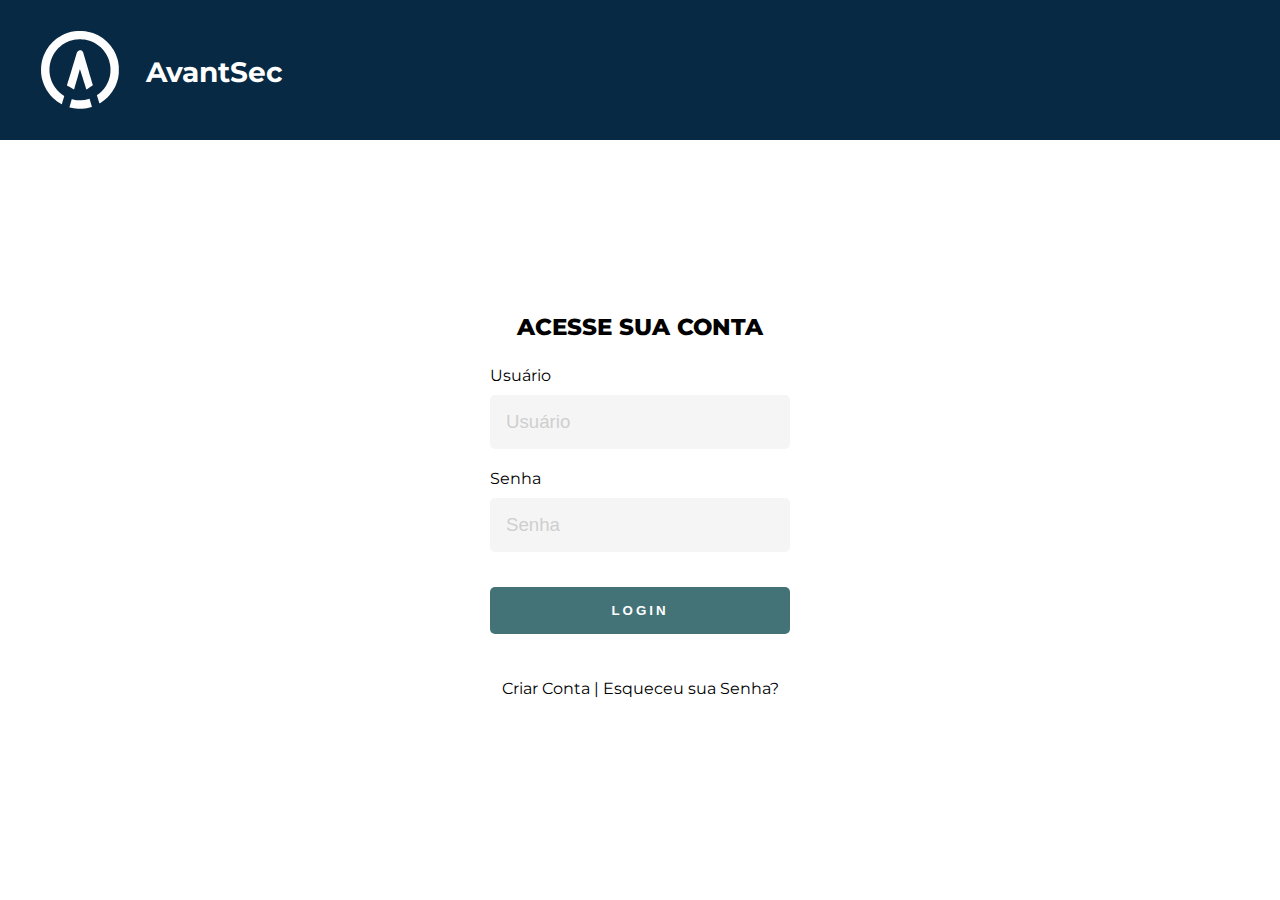
<file: site/login.html>
<!DOCTYPE html>
<html lang="pt-BR">
<head>
    <meta charset="UTF-8">
    <meta name="viewport" content="width=device-width, initial-scale=1.0">
    <link rel="stylesheet" href="theme.css">
    <link rel="icon" href="IMG/favicon.ico" type="image/x-icon">
    <title>Página de Acesso</title>
</head>
<body>
    <header>
        <div class="head">
            <div class="logo-home">
                <a href="index.html" class="logo-home">
            <?xml version="1.0" encoding="UTF-8"?>
<svg version="1.1" viewBox="0 0 1080 1080" width="80" height="80" xmlns="http://www.w3.org/2000/svg">
<path transform="translate(521,12)" d="m0 0h26l21 1 5 1 39 2 7 1 6 2 18 3 31 7 28 8 38 14 20 9 19 9 39 22 22 15 14 10 12 9 14 12 11 9 17 16 19 19 9 11 9 10 11 14 14 19 14 20 12 20 12 22 16 34 11 29 12 36 8 32 5 34 3 20 1 14v82l-1 17-3 20-5 33-5 21-13 40-11 29-13 30-10 19-12 21-11 17-8 12-16 21-14 17-7 8-11 13-6 7-8 7-13 13-11 9-15 13-14 11-19 14-13 9-15 9-4 2-4-1-4-9-5-18-9-31-13-40-2-7 1-5 21-14 9-8 11-9 15-13 9-9 7-8 9-11h2l2-4 9-10 10-14 7-10 13-20 12-22 10-21 8-19 9-25 10-38 4-22 3-24 1-7v-65l-5-37-8-37-9-31-12-30-12-25-9-16-8-13-12-18-14-18-11-13-9-11-26-26-11-9-13-11-18-13-15-10-26-15-28-14-25-10-38-12-38-8-34-2-15-2h-31l-20 2-26 2-31 6-25 7-26 8-20 8-32 15-20 12-14 9-18 13-10 8-13 11-8 7-8 8-8 7-9 10-7 7-10 13-11 14-11 16-7 10-13 23-13 26-11 27-9 27-7 28-5 30-3 21-1 14v45l2 23 4 31 6 26 12 39 11 26 12 25 14 25 8 12 10 14 14 18 9 11 7 7 7 8 17 17 11 9 13 12 17 12 20 13 5 4-1 6-10 33-11 35-9 33-2 3-9-3-14-8-17-11-12-8-19-14-14-11-13-11-17-14-23-23-9-11-10-11-9-11-13-18-14-19-10-16-14-25-9-16-14-31-16-44-8-27-6-25-4-21-2-18-2-9-2-46v-21l2-50 3-12 2-18 8-39 9-31 11-30 8-19 11-24 13-25 10-17 14-22 13-18 13-17 10-11 9-11 15-16 13-13 8-7 13-12 10-8 18-14 14-10 18-12 28-16 9-5 16-8 19-9 27-11 17-6 4-2 9-2 10-3 24-6 25-5 12-2 7-2 37-2z" fill="#FEFEFE"/>
<path transform="translate(538,275)" d="m0 0h13l10 3 11 8 6 8 5 10 9 30 10 34 9 29 29 99 15 52 18 63 11 35 17 58 8 26 3 11v6l-12 9-18 11-42 28-12 7h-2l-6-16-14-46-11-34-12-39-8-25-14-43-12-40-8-25-5-1-5 24-13 44-9 32-21 71-12 42-14 51-3 6-12-5-28-17-29-17-23-13-3-3 1-6 9-29 7-24 6-18 12-40 11-34 8-28 13-44 10-32 12-40 14-46 6-20 10-32 12-40 6-15 7-10 9-8 10-5z" fill="#FEFEFE"/>
<path transform="translate(668,929)" d="m0 0 3 1 4 17 10 35 9 29 5 18 1 8-2 2-26 8-41 8-27 4-35 4h-56l-59-7-34-6-17-4-6-3 1-5 14-47 14-49 3-6 3-1 30 7 28 5 29 3h38l43-5 31-6z" fill="#FEFEFE"/>
</svg>
          <h1><span>ﾠ</span>AvantSec</h1>
        </a>
        </div>
</header>
    <main>
        <div class="main-login">
            <div class="meio-login">
                <div class="card-login login-background">
                    <h1>ACESSE SUA CONTA</h1>
                    <div class="textfield">
                        <label for="usuario">Usuário</label>
                        <input type="text" name="usuario" placeholder="Usuário">
                    </div>
                    <div class="textfield">
                        <label for="senha">Senha</label>
                        <input type="password" name="senha" placeholder="Senha">
                    </div>
                    <button class="btn-login" id="login-button">Login</button>
                    <div class="links">
                        <a href="criarconta.html" class="link-criar-conta">Criar Conta</a>
                        <span style="color: #000000;">|</span>
                        <a href="recuperarsenha.html" class="link-esqueci-senha">Esqueceu sua Senha?</a>
                    </div>
                </div>
            </div>
        </div>
    </main>
</body>
<script>
    document.getElementById('login-button').addEventListener('click', function() {
        window.location.href = 'AreadeLogon/logado.html'; // Redireciona para a área de login
    });
</script>
</html>
</file>
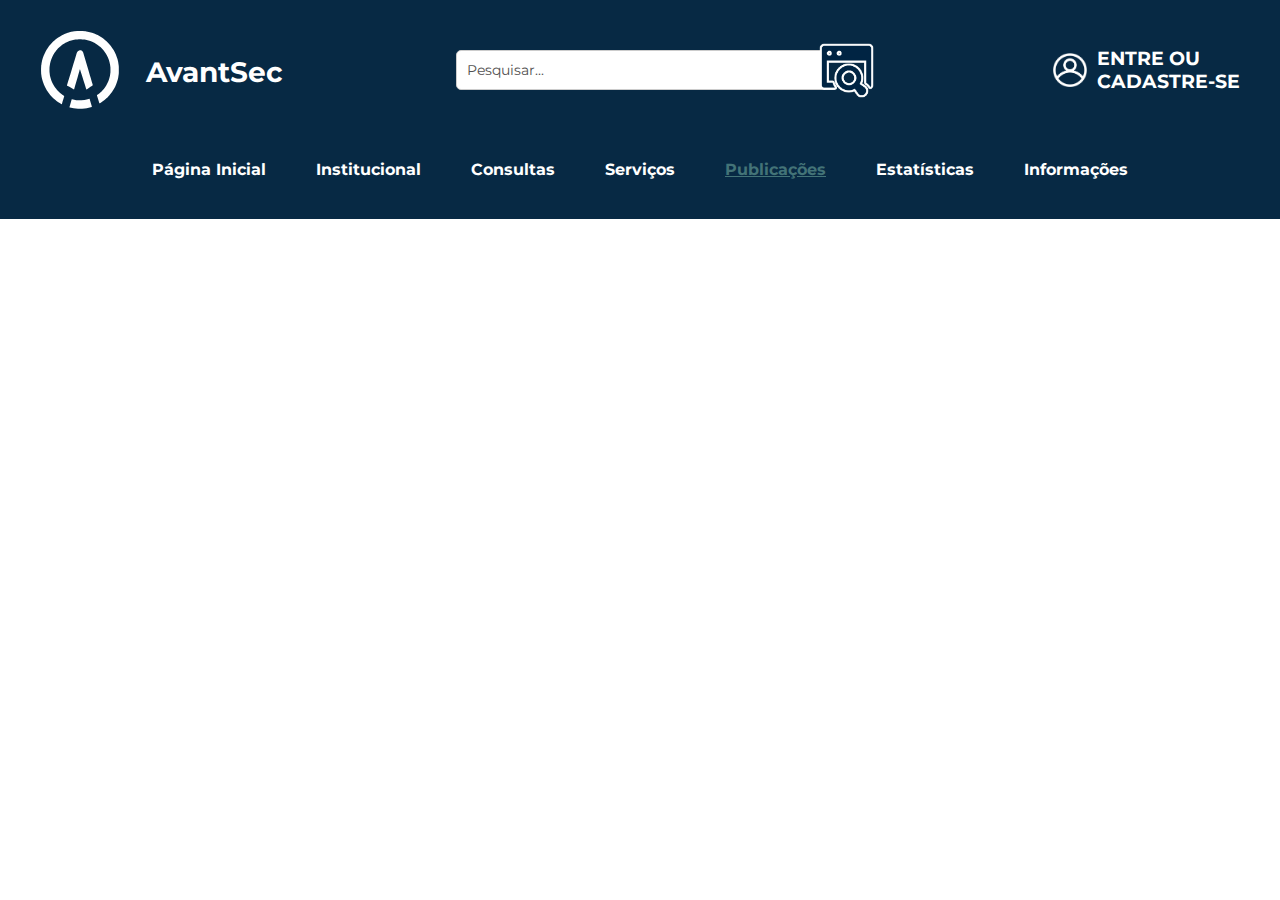
<file: site/publicacoes.html>
<!DOCTYPE html>
    <html lang="pt-BR">
    <head>
        <meta charset="UTF-8">
        <meta name="viewport" content="width=device-width, initial-scale=1.0">
        <link rel="stylesheet" href="theme.css">
        <link rel="icon" href="IMG/favicon.ico" type="image/x-icon">
        <title>Publicações</title>
    </head>
<body>
  <header>
    <div class="head">
        <div class="logo-home">
            <a href="index.html" class="logo-home">
        <?xml version="1.0" encoding="UTF-8"?>
<svg version="1.1" viewBox="0 0 1080 1080" width="80" height="80" xmlns="http://www.w3.org/2000/svg">
<path transform="translate(521,12)" d="m0 0h26l21 1 5 1 39 2 7 1 6 2 18 3 31 7 28 8 38 14 20 9 19 9 39 22 22 15 14 10 12 9 14 12 11 9 17 16 19 19 9 11 9 10 11 14 14 19 14 20 12 20 12 22 16 34 11 29 12 36 8 32 5 34 3 20 1 14v82l-1 17-3 20-5 33-5 21-13 40-11 29-13 30-10 19-12 21-11 17-8 12-16 21-14 17-7 8-11 13-6 7-8 7-13 13-11 9-15 13-14 11-19 14-13 9-15 9-4 2-4-1-4-9-5-18-9-31-13-40-2-7 1-5 21-14 9-8 11-9 15-13 9-9 7-8 9-11h2l2-4 9-10 10-14 7-10 13-20 12-22 10-21 8-19 9-25 10-38 4-22 3-24 1-7v-65l-5-37-8-37-9-31-12-30-12-25-9-16-8-13-12-18-14-18-11-13-9-11-26-26-11-9-13-11-18-13-15-10-26-15-28-14-25-10-38-12-38-8-34-2-15-2h-31l-20 2-26 2-31 6-25 7-26 8-20 8-32 15-20 12-14 9-18 13-10 8-13 11-8 7-8 8-8 7-9 10-7 7-10 13-11 14-11 16-7 10-13 23-13 26-11 27-9 27-7 28-5 30-3 21-1 14v45l2 23 4 31 6 26 12 39 11 26 12 25 14 25 8 12 10 14 14 18 9 11 7 7 7 8 17 17 11 9 13 12 17 12 20 13 5 4-1 6-10 33-11 35-9 33-2 3-9-3-14-8-17-11-12-8-19-14-14-11-13-11-17-14-23-23-9-11-10-11-9-11-13-18-14-19-10-16-14-25-9-16-14-31-16-44-8-27-6-25-4-21-2-18-2-9-2-46v-21l2-50 3-12 2-18 8-39 9-31 11-30 8-19 11-24 13-25 10-17 14-22 13-18 13-17 10-11 9-11 15-16 13-13 8-7 13-12 10-8 18-14 14-10 18-12 28-16 9-5 16-8 19-9 27-11 17-6 4-2 9-2 10-3 24-6 25-5 12-2 7-2 37-2z" fill="#FEFEFE"/>
<path transform="translate(538,275)" d="m0 0h13l10 3 11 8 6 8 5 10 9 30 10 34 9 29 29 99 15 52 18 63 11 35 17 58 8 26 3 11v6l-12 9-18 11-42 28-12 7h-2l-6-16-14-46-11-34-12-39-8-25-14-43-12-40-8-25-5-1-5 24-13 44-9 32-21 71-12 42-14 51-3 6-12-5-28-17-29-17-23-13-3-3 1-6 9-29 7-24 6-18 12-40 11-34 8-28 13-44 10-32 12-40 14-46 6-20 10-32 12-40 6-15 7-10 9-8 10-5z" fill="#FEFEFE"/>
<path transform="translate(668,929)" d="m0 0 3 1 4 17 10 35 9 29 5 18 1 8-2 2-26 8-41 8-27 4-35 4h-56l-59-7-34-6-17-4-6-3 1-5 14-47 14-49 3-6 3-1 30 7 28 5 29 3h38l43-5 31-6z" fill="#FEFEFE"/>
</svg>
      <h1><span>ﾠ</span>AvantSec</h1>
    </a>
    </div>
    
      <div class="search-container">
        <input type="text" placeholder="Pesquisar...">
        <button><img src="IMG/search-icon.png" alt="search-icon"></button>
    </div>
    <div class="login-container">
        <img src="IMG/user-icon.png" alt="usuario-login" class="usuario-icon">
        <div class="login-buttons">
            <a href="login.html" class="icone-button">
                <strong><span>ENTRE OU</span></strong>
            </a>
            <a href="criarconta.html" class="icone-button register-link">
                <strong><span>CADASTRE-SE</span></strong>
            </a>
        </div>
    </div>
</div>
    
    <nav>
      <a href="index.html">Página Inicial</a>
      <a href="institucional.html">Institucional</a>
      <a href="consultas.html">Consultas</a>
      <a href="servicos.html">Serviços</a>
      <a href="publicacoes.html">Publicações</a>
      <a href="estatisticas.html">Estatísticas</a>
      <a href="informacoes.html">Informações</a>
  </nav>
  <script>
    // Obtém todos os links de navegação
    const links = document.querySelectorAll('nav a');

    // Itera sobre todos os links
    links.forEach(link => {
        // Se o href do link for igual ao caminho da URL atual
        if (window.location.href.includes(link.href)) {
            link.classList.add('active'); // Adiciona a classe "active" ao link correspondente
        }
    });
</script>
  </header>
</body>
</html>
</file>
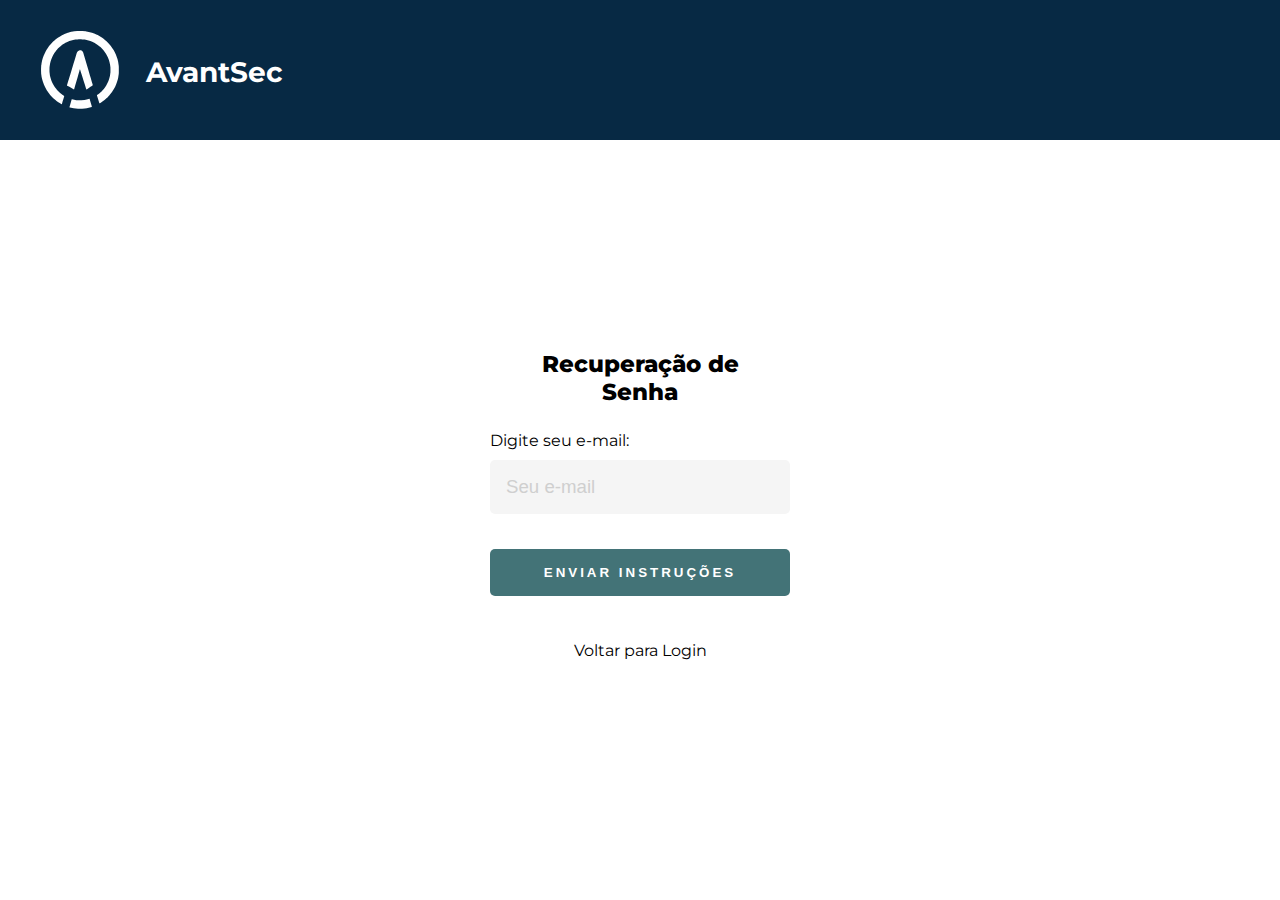
<file: site/recuperarsenha.html>
<!DOCTYPE html>
<html lang="pt-BR">
<head>
    <meta charset="UTF-8">
    <meta name="viewport" content="width=device-width, initial-scale=1.0">
    <link rel="stylesheet" href="theme.css">
    <link rel="icon" href="IMG/favicon.ico" type="image/x-icon">
    <title>Esqueceu sua Senha</title>
</head>
<body>
    <header>
        <div class="head">
            <div class="logo-home">
                <a href="index.html" class="logo-home">
            <?xml version="1.0" encoding="UTF-8"?>
<svg version="1.1" viewBox="0 0 1080 1080" width="80" height="80" xmlns="http://www.w3.org/2000/svg">
<path transform="translate(521,12)" d="m0 0h26l21 1 5 1 39 2 7 1 6 2 18 3 31 7 28 8 38 14 20 9 19 9 39 22 22 15 14 10 12 9 14 12 11 9 17 16 19 19 9 11 9 10 11 14 14 19 14 20 12 20 12 22 16 34 11 29 12 36 8 32 5 34 3 20 1 14v82l-1 17-3 20-5 33-5 21-13 40-11 29-13 30-10 19-12 21-11 17-8 12-16 21-14 17-7 8-11 13-6 7-8 7-13 13-11 9-15 13-14 11-19 14-13 9-15 9-4 2-4-1-4-9-5-18-9-31-13-40-2-7 1-5 21-14 9-8 11-9 15-13 9-9 7-8 9-11h2l2-4 9-10 10-14 7-10 13-20 12-22 10-21 8-19 9-25 10-38 4-22 3-24 1-7v-65l-5-37-8-37-9-31-12-30-12-25-9-16-8-13-12-18-14-18-11-13-9-11-26-26-11-9-13-11-18-13-15-10-26-15-28-14-25-10-38-12-38-8-34-2-15-2h-31l-20 2-26 2-31 6-25 7-26 8-20 8-32 15-20 12-14 9-18 13-10 8-13 11-8 7-8 8-8 7-9 10-7 7-10 13-11 14-11 16-7 10-13 23-13 26-11 27-9 27-7 28-5 30-3 21-1 14v45l2 23 4 31 6 26 12 39 11 26 12 25 14 25 8 12 10 14 14 18 9 11 7 7 7 8 17 17 11 9 13 12 17 12 20 13 5 4-1 6-10 33-11 35-9 33-2 3-9-3-14-8-17-11-12-8-19-14-14-11-13-11-17-14-23-23-9-11-10-11-9-11-13-18-14-19-10-16-14-25-9-16-14-31-16-44-8-27-6-25-4-21-2-18-2-9-2-46v-21l2-50 3-12 2-18 8-39 9-31 11-30 8-19 11-24 13-25 10-17 14-22 13-18 13-17 10-11 9-11 15-16 13-13 8-7 13-12 10-8 18-14 14-10 18-12 28-16 9-5 16-8 19-9 27-11 17-6 4-2 9-2 10-3 24-6 25-5 12-2 7-2 37-2z" fill="#FEFEFE"/>
<path transform="translate(538,275)" d="m0 0h13l10 3 11 8 6 8 5 10 9 30 10 34 9 29 29 99 15 52 18 63 11 35 17 58 8 26 3 11v6l-12 9-18 11-42 28-12 7h-2l-6-16-14-46-11-34-12-39-8-25-14-43-12-40-8-25-5-1-5 24-13 44-9 32-21 71-12 42-14 51-3 6-12-5-28-17-29-17-23-13-3-3 1-6 9-29 7-24 6-18 12-40 11-34 8-28 13-44 10-32 12-40 14-46 6-20 10-32 12-40 6-15 7-10 9-8 10-5z" fill="#FEFEFE"/>
<path transform="translate(668,929)" d="m0 0 3 1 4 17 10 35 9 29 5 18 1 8-2 2-26 8-41 8-27 4-35 4h-56l-59-7-34-6-17-4-6-3 1-5 14-47 14-49 3-6 3-1 30 7 28 5 29 3h38l43-5 31-6z" fill="#FEFEFE"/>
</svg>
          <h1><span>ﾠ</span>AvantSec</h1>
        </a>
        </div>
</header>
    <main>
        <div class="main-login">
            <div class="meio-login">
                <div class="card-login login-background">
                    <h1>Recuperação de Senha</h1>
                    <div class="textfield">
                        <label for="email">Digite seu e-mail:</label>
                        <input type="email" name="email" placeholder="Seu e-mail" required>
                    </div>
                    <button class="btn-login">Enviar Instruções</button>
                    <div class="links">
                        <a href="login.html" class="link-voltar">Voltar para Login</a>
                    </div>
                </div>
            </div>
        </div>
    </main>
</body>
</html>
</file>
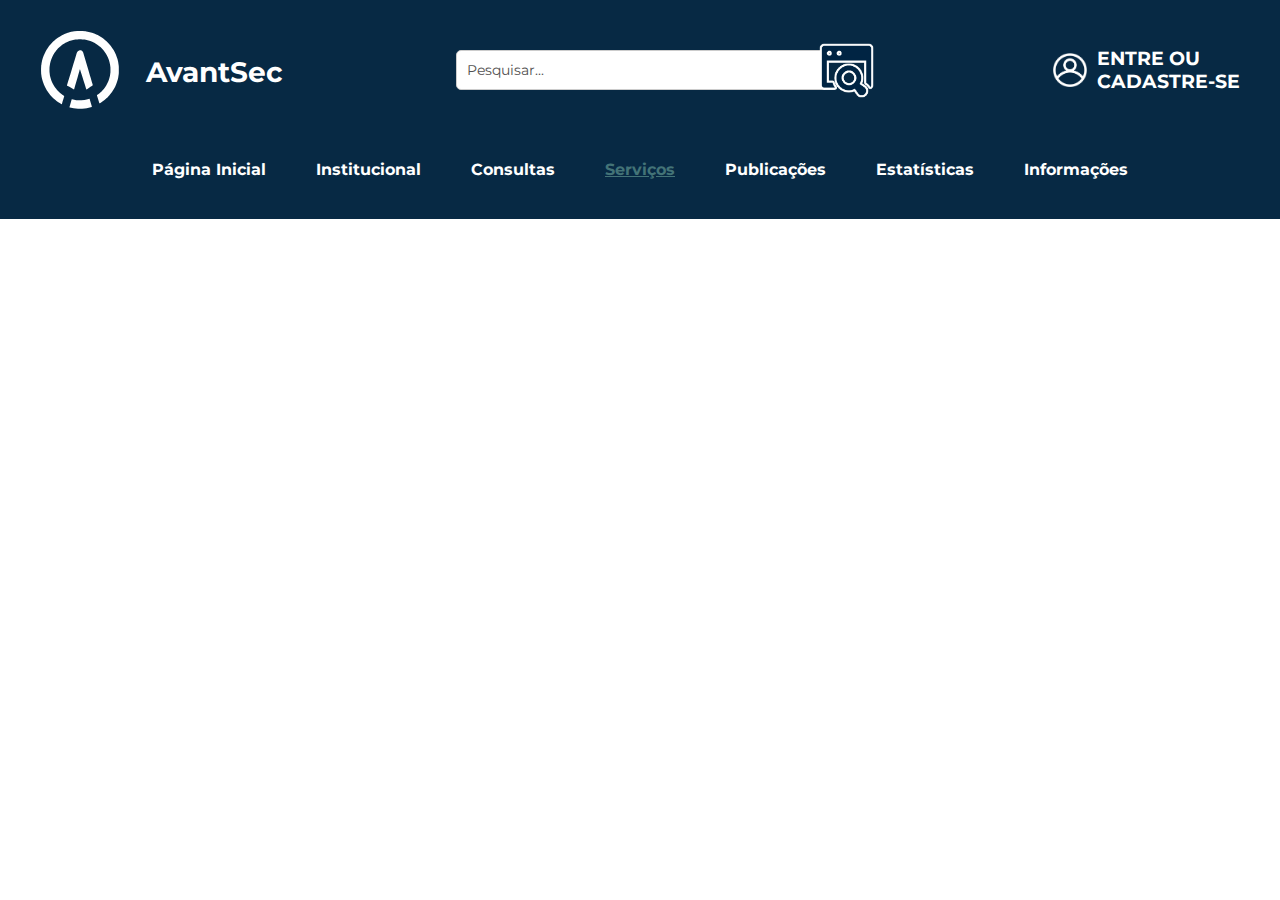
<file: site/servicos.html>
<!DOCTYPE html>
    <html lang="pt-BR">
    <head>
        <meta charset="UTF-8">
        <meta name="viewport" content="width=device-width, initial-scale=1.0">
        <link rel="stylesheet" href="theme.css">
        <link rel="icon" href="IMG/favicon.ico" type="image/x-icon">
        <title>Serviços</title>
    </head>
<body>
  <header>
    <div class="head">
        <div class="logo-home">
            <a href="index.html" class="logo-home">
        <?xml version="1.0" encoding="UTF-8"?>
<svg version="1.1" viewBox="0 0 1080 1080" width="80" height="80" xmlns="http://www.w3.org/2000/svg">
<path transform="translate(521,12)" d="m0 0h26l21 1 5 1 39 2 7 1 6 2 18 3 31 7 28 8 38 14 20 9 19 9 39 22 22 15 14 10 12 9 14 12 11 9 17 16 19 19 9 11 9 10 11 14 14 19 14 20 12 20 12 22 16 34 11 29 12 36 8 32 5 34 3 20 1 14v82l-1 17-3 20-5 33-5 21-13 40-11 29-13 30-10 19-12 21-11 17-8 12-16 21-14 17-7 8-11 13-6 7-8 7-13 13-11 9-15 13-14 11-19 14-13 9-15 9-4 2-4-1-4-9-5-18-9-31-13-40-2-7 1-5 21-14 9-8 11-9 15-13 9-9 7-8 9-11h2l2-4 9-10 10-14 7-10 13-20 12-22 10-21 8-19 9-25 10-38 4-22 3-24 1-7v-65l-5-37-8-37-9-31-12-30-12-25-9-16-8-13-12-18-14-18-11-13-9-11-26-26-11-9-13-11-18-13-15-10-26-15-28-14-25-10-38-12-38-8-34-2-15-2h-31l-20 2-26 2-31 6-25 7-26 8-20 8-32 15-20 12-14 9-18 13-10 8-13 11-8 7-8 8-8 7-9 10-7 7-10 13-11 14-11 16-7 10-13 23-13 26-11 27-9 27-7 28-5 30-3 21-1 14v45l2 23 4 31 6 26 12 39 11 26 12 25 14 25 8 12 10 14 14 18 9 11 7 7 7 8 17 17 11 9 13 12 17 12 20 13 5 4-1 6-10 33-11 35-9 33-2 3-9-3-14-8-17-11-12-8-19-14-14-11-13-11-17-14-23-23-9-11-10-11-9-11-13-18-14-19-10-16-14-25-9-16-14-31-16-44-8-27-6-25-4-21-2-18-2-9-2-46v-21l2-50 3-12 2-18 8-39 9-31 11-30 8-19 11-24 13-25 10-17 14-22 13-18 13-17 10-11 9-11 15-16 13-13 8-7 13-12 10-8 18-14 14-10 18-12 28-16 9-5 16-8 19-9 27-11 17-6 4-2 9-2 10-3 24-6 25-5 12-2 7-2 37-2z" fill="#FEFEFE"/>
<path transform="translate(538,275)" d="m0 0h13l10 3 11 8 6 8 5 10 9 30 10 34 9 29 29 99 15 52 18 63 11 35 17 58 8 26 3 11v6l-12 9-18 11-42 28-12 7h-2l-6-16-14-46-11-34-12-39-8-25-14-43-12-40-8-25-5-1-5 24-13 44-9 32-21 71-12 42-14 51-3 6-12-5-28-17-29-17-23-13-3-3 1-6 9-29 7-24 6-18 12-40 11-34 8-28 13-44 10-32 12-40 14-46 6-20 10-32 12-40 6-15 7-10 9-8 10-5z" fill="#FEFEFE"/>
<path transform="translate(668,929)" d="m0 0 3 1 4 17 10 35 9 29 5 18 1 8-2 2-26 8-41 8-27 4-35 4h-56l-59-7-34-6-17-4-6-3 1-5 14-47 14-49 3-6 3-1 30 7 28 5 29 3h38l43-5 31-6z" fill="#FEFEFE"/>
</svg>
      <h1><span>ﾠ</span>AvantSec</h1>
    </a>
    </div>
      <div class="search-container">
        <input type="text" placeholder="Pesquisar...">
        <button><img src="IMG/search-icon.png" alt="search-icon"></button>
    </div>
    <div class="login-container">
        <img src="IMG/user-icon.png" alt="usuario-login" class="usuario-icon">
        <div class="login-buttons">
            <a href="login.html" class="icone-button">
                <strong><span>ENTRE OU</span></strong>
            </a>
            <a href="criarconta.html" class="icone-button register-link">
                <strong><span>CADASTRE-SE</span></strong>
            </a>
        </div>
    </div>
</div>
    
    <nav>
      <a href="index.html">Página Inicial</a>
      <a href="institucional.html">Institucional</a>
      <a href="consultas.html">Consultas</a>
      <a href="servicos.html">Serviços</a>
      <a href="publicacoes.html">Publicações</a>
      <a href="estatisticas.html">Estatísticas</a>
      <a href="informacoes.html">Informações</a>
  </nav>
  <script>
    // Obtém todos os links de navegação
    const links = document.querySelectorAll('nav a');

    // Itera sobre todos os links
    links.forEach(link => {
        // Se o href do link for igual ao caminho da URL atual
        if (window.location.href.includes(link.href)) {
            link.classList.add('active'); // Adiciona a classe "active" ao link correspondente
        }
    });
</script>
  </header>
</body>
</html>
</file>
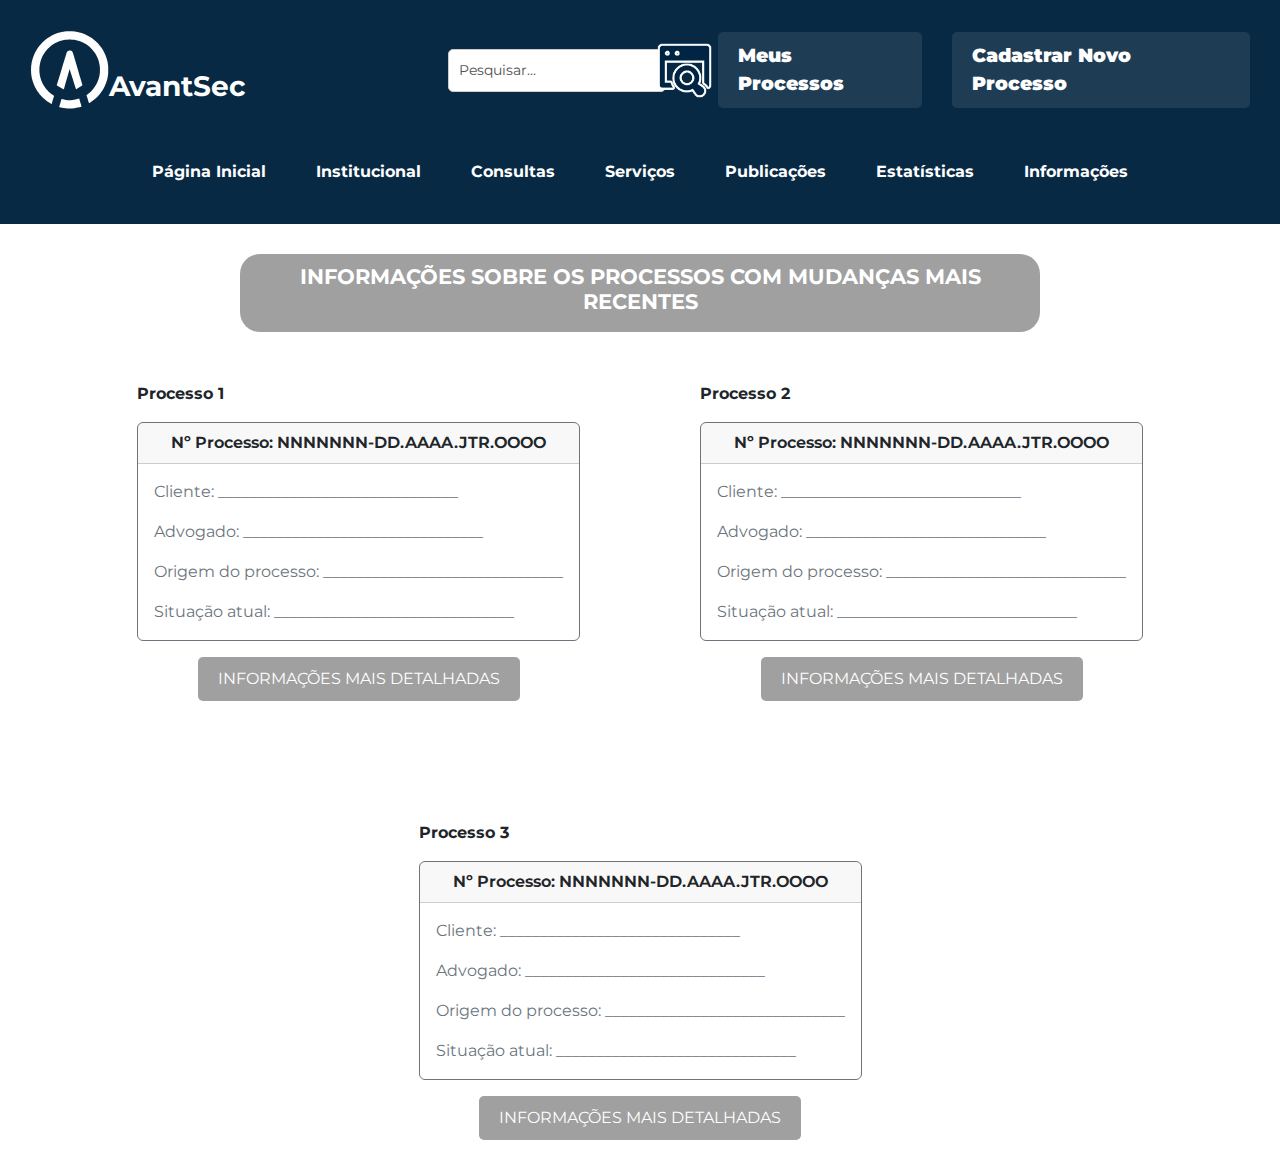
<file: site/AreadeLogon/logado.html>
<!DOCTYPE html>
<html lang="pt-BR">

<head>
    <meta charset="UTF-8">
    <meta name="viewport" content="width=device-width, initial-scale=1.0">
    <link rel="stylesheet" href="Css/logado.css">
    <script src="Js/script.js"></script>
    <link href="https://cdn.jsdelivr.net/npm/bootstrap@5.3.3/dist/css/bootstrap.min.css" rel="stylesheet" integrity="sha384-QWTKZyjpPEjISv5WaRU9OFeRpok6YctnYmDr5pNlyT2bRjXh0JMhjY6hW+ALEwIH" crossorigin="anonymous">
    <title>Área de Login</title>
</head>
<header>
    <div class="head">
        <div class="logo-home">
            <a href="../index.html" class="logo-home">
                <?xml version="1.0" encoding="UTF-8"?>
                <svg version="1.1" viewBox="0 0 1080 1080" width="80" height="80" xmlns="http://www.w3.org/2000/svg">
                    <path transform="translate(521,12)"
                        d="m0 0h26l21 1 5 1 39 2 7 1 6 2 18 3 31 7 28 8 38 14 20 9 19 9 39 22 22 15 14 10 12 9 14 12 11 9 17 16 19 19 9 11 9 10 11 14 14 19 14 20 12 20 12 22 16 34 11 29 12 36 8 32 5 34 3 20 1 14v82l-1 17-3 20-5 33-5 21-13 40-11 29-13 30-10 19-12 21-11 17-8 12-16 21-14 17-7 8-11 13-6 7-8 7-13 13-11 9-15 13-14 11-19 14-13 9-15 9-4 2-4-1-4-9-5-18-9-31-13-40-2-7 1-5 21-14 9-8 11-9 15-13 9-9 7-8 9-11h2l2-4 9-10 10-14 7-10 13-20 12-22 10-21 8-19 9-25 10-38 4-22 3-24 1-7v-65l-5-37-8-37-9-31-12-30-12-25-9-16-8-13-12-18-14-18-11-13-9-11-26-26-11-9-13-11-18-13-15-10-26-15-28-14-25-10-38-12-38-8-34-2-15-2h-31l-20 2-26 2-31 6-25 7-26 8-20 8-32 15-20 12-14 9-18 13-10 8-13 11-8 7-8 8-8 7-9 10-7 7-10 13-11 14-11 16-7 10-13 23-13 26-11 27-9 27-7 28-5 30-3 21-1 14v45l2 23 4 31 6 26 12 39 11 26 12 25 14 25 8 12 10 14 14 18 9 11 7 7 7 8 17 17 11 9 13 12 17 12 20 13 5 4-1 6-10 33-11 35-9 33-2 3-9-3-14-8-17-11-12-8-19-14-14-11-13-11-17-14-23-23-9-11-10-11-9-11-13-18-14-19-10-16-14-25-9-16-14-31-16-44-8-27-6-25-4-21-2-18-2-9-2-46v-21l2-50 3-12 2-18 8-39 9-31 11-30 8-19 11-24 13-25 10-17 14-22 13-18 13-17 10-11 9-11 15-16 13-13 8-7 13-12 10-8 18-14 14-10 18-12 28-16 9-5 16-8 19-9 27-11 17-6 4-2 9-2 10-3 24-6 25-5 12-2 7-2 37-2z"
                        fill="#FEFEFE" />
                    <path transform="translate(538,275)"
                        d="m0 0h13l10 3 11 8 6 8 5 10 9 30 10 34 9 29 29 99 15 52 18 63 11 35 17 58 8 26 3 11v6l-12 9-18 11-42 28-12 7h-2l-6-16-14-46-11-34-12-39-8-25-14-43-12-40-8-25-5-1-5 24-13 44-9 32-21 71-12 42-14 51-3 6-12-5-28-17-29-17-23-13-3-3 1-6 9-29 7-24 6-18 12-40 11-34 8-28 13-44 10-32 12-40 14-46 6-20 10-32 12-40 6-15 7-10 9-8 10-5z"
                        fill="#FEFEFE" />
                    <path transform="translate(668,929)"
                        d="m0 0 3 1 4 17 10 35 9 29 5 18 1 8-2 2-26 8-41 8-27 4-35 4h-56l-59-7-34-6-17-4-6-3 1-5 14-47 14-49 3-6 3-1 30 7 28 5 29 3h38l43-5 31-6z"
                        fill="#FEFEFE" />
                </svg>
                <h1><span>ﾠ</span>AvantSec</h1>
            </a>
        </div>
        <div class="search-container">
            <input type="text" placeholder="Pesquisar...">
            <button><img src="../IMG/search-icon.png" alt="search-icon"></button>
        </div>
        <div class="login-container">
            <div class="login-advogado">
                <a href="" class="icone-processos" alt="Redireciona para a parte de processos">
                    <strong><span>Meus Processos</span></strong>
                </a>
                <a href="" class="icone-cadastrar">
                    <strong><span>Cadastrar Novo Processo</span></strong>
                </a>
            </div>
        </div>
    </div>

    <nav>
        <a href="../index.html">Página Inicial</a>
        <a href="../institucional.html">Institucional</a>
        <a href="../consultas.html">Consultas</a>
        <a href="../servicos.html">Serviços</a>
        <a href="../publicacoes.html">Publicações</a>
        <a href="../estatisticas.html">Estatísticas</a>
        <a href="../informacoes.html">Informações</a>
    </nav>
    <script>
        // Obtém todos os links de navegação
        const links = document.querySelectorAll('nav a');

        // Itera sobre todos os links
        links.forEach(link => {
            // Se o href do link for igual ao caminho da URL atual
            if (window.location.href.includes(link.href)) {
                link.classList.add('active'); // Adiciona a classe "active" ao link correspondente
            }
        });
    </script>
</header>

<body>
    <div class="titulo-processos">
        <h2 class="titulo-informacao">INFORMAÇÕES SOBRE OS PROCESSOS COM MUDANÇAS MAIS RECENTES</h2>
    </div>
    
    <div class="card-deck">
        <div class="processo-card">
            <p class="paragrafo-card">Processo 1</p>
            <div class="card border-secondary mb-3">
                <div class="card-header">Nº Processo: NNNNNNN-DD.AAAA.JTR.OOOO</div>
                <div class="card-body text-secondary">
                    <p class="card-text">Cliente: ______________________________</p>
                    <p class="card-text">Advogado: ______________________________</p>
                    <p class="card-text">Origem do processo: ______________________________</p>
                    <p class="card-text">Situação atual: ______________________________</p>
                </div>
            </div>
            <div class="button-container">
                <button class="botoes-interativos" id="botoes-interativos" onclick="mudaPagina()">INFORMAÇÕES MAIS DETALHADAS</button>
            </div>
        </div>

        <div class="processo-card">
            <p class="paragrafo-card">Processo 2</p>
            <div class="card border-secondary mb-3">
                <div class="card-header">Nº Processo: NNNNNNN-DD.AAAA.JTR.OOOO</div>
                <div class="card-body text-secondary">
                    <p class="card-text">Cliente: ______________________________</p>
                    <p class="card-text">Advogado: ______________________________</p>
                    <p class="card-text">Origem do processo: ______________________________</p>
                    <p class="card-text">Situação atual: ______________________________</p>
                </div>
            </div>
            <div class="button-container">
                <button class="botoes-interativos" id="botoes-interativos" onclick="mudaPagina()">INFORMAÇÕES MAIS DETALHADAS</button>
            </div>
        </div>

        <div class="processo-card">
            <p class="paragrafo-card">Processo 3</p>
            <div class="card border-secondary mb-3">
                <div class="card-header">Nº Processo: NNNNNNN-DD.AAAA.JTR.OOOO</div>
                <div class="card-body text-secondary">
                    <p class="card-text">Cliente: ______________________________</p>
                    <p class="card-text">Advogado: ______________________________</p>
                    <p class="card-text">Origem do processo: ______________________________</p>
                    <p class="card-text">Situação atual: ______________________________</p>
                </div>
            </div>
            <div class="button-container">
                <button class="botoes-interativos" id="botoes-interativos" onclick="mudaPagina()">INFORMAÇÕES MAIS DETALHADAS</button>
            </div>
        </div>
    </div>
</body>


<script src="https://code.jquery.com/jquery-3.3.1.slim.min.js" integrity="sha384-q8i/X+965DzO0rT7abK41JStQIAqVgRVzpbzo5smXKp4YfRvH+8abtTE1Pi6jizo" crossorigin="anonymous"></script>
<script src="https://cdnjs.cloudflare.com/ajax/libs/popper.js/1.14.3/umd/popper.min.js" integrity="sha384-ZMP7rVo3mIykV+2+9J3UJ46jBk0WLaUAdn689aCwoqbBJiSnjAK/l8WvCWPIPm49" crossorigin="anonymous"></script>
<script src="https://stackpath.bootstrapcdn.com/bootstrap/4.1.3/js/bootstrap.min.js" integrity="sha384-ChfqqxuZUCnJSK3+MXmPNIyE6ZbWh2IMqE241rYiqJxyMiZ6OW/JmZQ5stwEULTy" crossorigin="anonymous"></script>
</html>
</file>
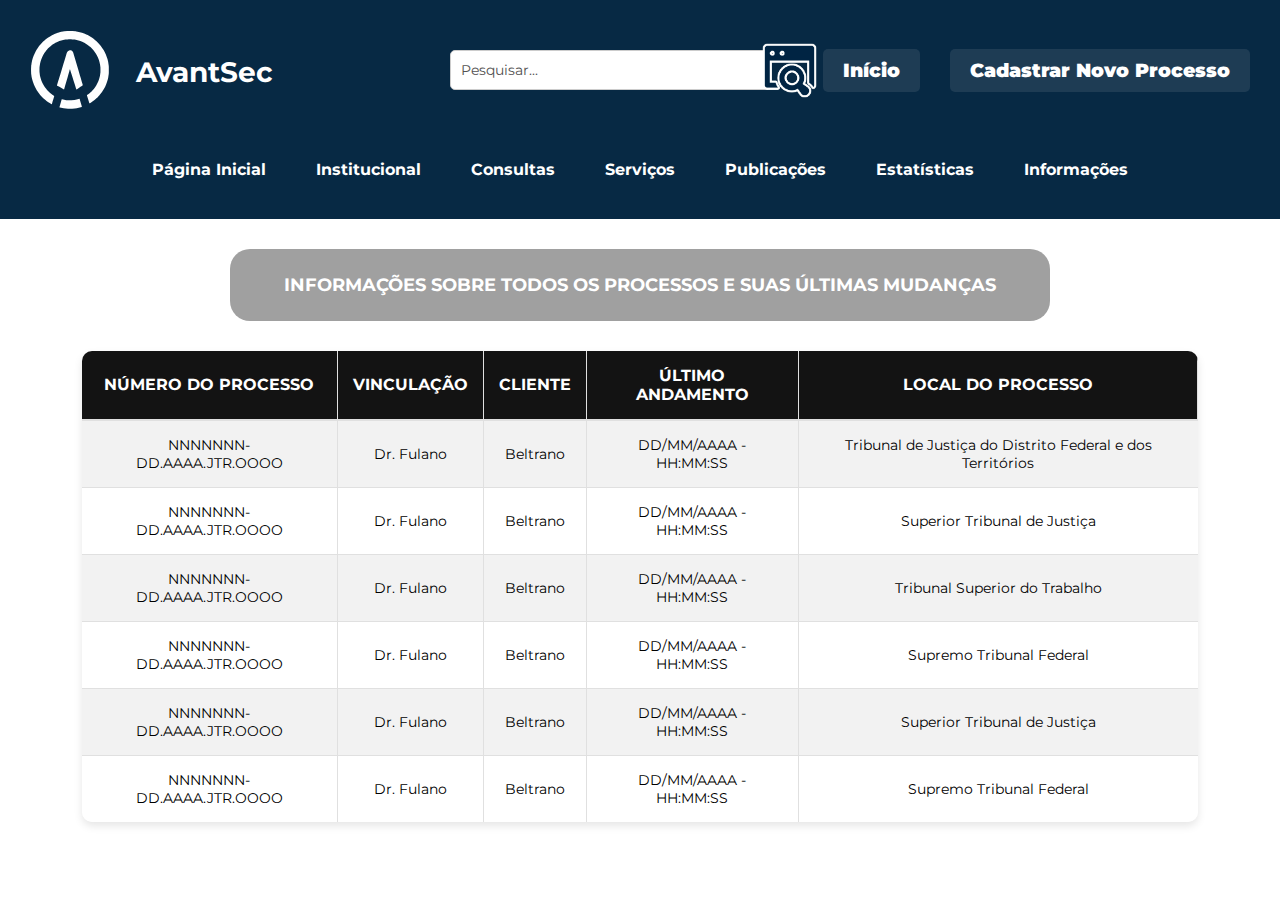
<file: site/AreadeLogon/processos.html>
<!DOCTYPE html>
<html lang="en">
<head>
    <meta charset="UTF-8">
    <meta name="viewport" content="width=device-width, initial-scale=1.0">
    <link rel="stylesheet" href="Css/processos.css">
    <title>Meus Processos</title>
</head>
<body>
    <header>
        <div class="head">
            <div class="logo-home">
                <a href="../index.html" class="logo-home">
                    <?xml version="1.0" encoding="UTF-8"?>
                    <svg version="1.1" viewBox="0 0 1080 1080" width="80" height="80" xmlns="http://www.w3.org/2000/svg">
                        <path transform="translate(521,12)"
                            d="m0 0h26l21 1 5 1 39 2 7 1 6 2 18 3 31 7 28 8 38 14 20 9 19 9 39 22 22 15 14 10 12 9 14 12 11 9 17 16 19 19 9 11 9 10 11 14 14 19 14 20 12 20 12 22 16 34 11 29 12 36 8 32 5 34 3 20 1 14v82l-1 17-3 20-5 33-5 21-13 40-11 29-13 30-10 19-12 21-11 17-8 12-16 21-14 17-7 8-11 13-6 7-8 7-13 13-11 9-15 13-14 11-19 14-13 9-15 9-4 2-4-1-4-9-5-18-9-31-13-40-2-7 1-5 21-14 9-8 11-9 15-13 9-9 7-8 9-11h2l2-4 9-10 10-14 7-10 13-20 12-22 10-21 8-19 9-25 10-38 4-22 3-24 1-7v-65l-5-37-8-37-9-31-12-30-12-25-9-16-8-13-12-18-14-18-11-13-9-11-26-26-11-9-13-11-18-13-15-10-26-15-28-14-25-10-38-12-38-8-34-2-15-2h-31l-20 2-26 2-31 6-25 7-26 8-20 8-32 15-20 12-14 9-18 13-10 8-13 11-8 7-8 8-8 7-9 10-7 7-10 13-11 14-11 16-7 10-13 23-13 26-11 27-9 27-7 28-5 30-3 21-1 14v45l2 23 4 31 6 26 12 39 11 26 12 25 14 25 8 12 10 14 14 18 9 11 7 7 7 8 17 17 11 9 13 12 17 12 20 13 5 4-1 6-10 33-11 35-9 33-2 3-9-3-14-8-17-11-12-8-19-14-14-11-13-11-17-14-23-23-9-11-10-11-9-11-13-18-14-19-10-16-14-25-9-16-14-31-16-44-8-27-6-25-4-21-2-18-2-9-2-46v-21l2-50 3-12 2-18 8-39 9-31 11-30 8-19 11-24 13-25 10-17 14-22 13-18 13-17 10-11 9-11 15-16 13-13 8-7 13-12 10-8 18-14 14-10 18-12 28-16 9-5 16-8 19-9 27-11 17-6 4-2 9-2 10-3 24-6 25-5 12-2 7-2 37-2z"
                            fill="#FEFEFE" />
                        <path transform="translate(538,275)"
                            d="m0 0h13l10 3 11 8 6 8 5 10 9 30 10 34 9 29 29 99 15 52 18 63 11 35 17 58 8 26 3 11v6l-12 9-18 11-42 28-12 7h-2l-6-16-14-46-11-34-12-39-8-25-14-43-12-40-8-25-5-1-5 24-13 44-9 32-21 71-12 42-14 51-3 6-12-5-28-17-29-17-23-13-3-3 1-6 9-29 7-24 6-18 12-40 11-34 8-28 13-44 10-32 12-40 14-46 6-20 10-32 12-40 6-15 7-10 9-8 10-5z"
                            fill="#FEFEFE" />
                        <path transform="translate(668,929)"
                            d="m0 0 3 1 4 17 10 35 9 29 5 18 1 8-2 2-26 8-41 8-27 4-35 4h-56l-59-7-34-6-17-4-6-3 1-5 14-47 14-49 3-6 3-1 30 7 28 5 29 3h38l43-5 31-6z"
                            fill="#FEFEFE" />
                    </svg>
                    <h1><span>ﾠ</span>AvantSec</h1>
                </a>
            </div>
            <div class="search-container">
                <input type="text" placeholder="Pesquisar...">
                <button><img src="../IMG/search-icon.png" alt="search-icon"></button>
            </div>
            <div class="login-container">
                <div class="login-advogado">
                    <a href="" class="icone-processos" alt="Redireciona para a parte de processos">
                        <strong><span>Início</span></strong>
                    </a>
                    <a href="" class="icone-cadastrar">
                        <strong><span>Cadastrar Novo Processo</span></strong>
                    </a>
                </div>
            </div>
        </div>

        <nav>
            <a href="../index.html">Página Inicial</a>
            <a href="../institucional.html">Institucional</a>
            <a href="../consultas.html">Consultas</a>
            <a href="../servicos.html">Serviços</a>
            <a href="../publicacoes.html">Publicações</a>
            <a href="../estatisticas.html">Estatísticas</a>
            <a href="../informacoes.html">Informações</a>
        </nav>
        <script>
            // Obtém todos os links de navegação
            const links = document.querySelectorAll('nav a');
    
            // Itera sobre todos os links
            links.forEach(link => {
                // Se o href do link for igual ao caminho da URL atual
                if (window.location.href.includes(link.href)) {
                    link.classList.add('active'); // Adiciona a classe "active" ao link correspondente
                }
            });
        </script>
    </header>


    <div class="titulo-processos">
        <h2 class="titulo-informacao">Informações sobre todos os processos e suas últimas mudanças</h2>
    </div>


    <div class="processos-container">
        <table class="table">
            <tr class="table-row">
                <td class="table-col1">Número do Processo</td>
                <td class="table-col1">Vinculação</td>
                <td class="table-col1">Cliente</td>
                <td class="table-col1">Último Andamento</td>
                <td class="table-col1">Local do Processo</td>
            </tr>
            <tr class="table-row">
                <td class="table-col">NNNNNNN-DD.AAAA.JTR.OOOO</td>
                <td class="table-col">Dr. Fulano</td>
                <td class="table-col">Beltrano</td>
                <td class="table-col">DD/MM/AAAA - HH:MM:SS</td>
                <td class="table-col">Tribunal de Justiça do Distrito Federal e dos Territórios</td>
            </tr>
            <tr class="table-row">
                <td class="table-col">NNNNNNN-DD.AAAA.JTR.OOOO</td>
                <td class="table-col">Dr. Fulano</td>
                <td class="table-col">Beltrano</td>
                <td class="table-col">DD/MM/AAAA - HH:MM:SS</td>
                <td class="table-col">Superior Tribunal de Justiça</td>
            </tr>
            <tr class="table-row">
                <td class="table-col">NNNNNNN-DD.AAAA.JTR.OOOO</td>
                <td class="table-col">Dr. Fulano</td>
                <td class="table-col">Beltrano</td>
                <td class="table-col">DD/MM/AAAA - HH:MM:SS</td>
                <td class="table-col">Tribunal Superior do Trabalho</td>
            </tr>
            <tr class="table-row">
                <td class="table-col">NNNNNNN-DD.AAAA.JTR.OOOO</td>
                <td class="table-col">Dr. Fulano</td>
                <td class="table-col">Beltrano</td>
                <td class="table-col">DD/MM/AAAA - HH:MM:SS</td>
                <td class="table-col">Supremo Tribunal Federal</td>
            </tr>
            <tr class="table-row">
                <td class="table-col">NNNNNNN-DD.AAAA.JTR.OOOO</td>
                <td class="table-col">Dr. Fulano</td>
                <td class="table-col">Beltrano</td>
                <td class="table-col">DD/MM/AAAA - HH:MM:SS</td>
                <td class="table-col">Superior Tribunal de Justiça</td>
            </tr>
            <tr class="table-row">
                <td class="table-col">NNNNNNN-DD.AAAA.JTR.OOOO</td>
                <td class="table-col">Dr. Fulano</td>
                <td class="table-col">Beltrano</td>
                <td class="table-col">DD/MM/AAAA - HH:MM:SS</td>
                <td class="table-col">Supremo Tribunal Federal</td>
            </tr>
        </table>
    </div>
</body>
</html>
</file>
<file: site/theme.css>
/* Importando a fonte Montserrat do Google Fonts */
@import url('https://fonts.googleapis.com/css2?family=Montserrat:ital,wght@0,100..900;1,100..900&display=swap');

/* Resetando a margem padrão do corpo e definindo a fonte padrão */
body {
    margin: 0;
    font-family: 'Montserrat', sans-serif;
    
}

/* --- SEÇÃO DE LOGIN --- */

/* Definindo o tamanho da área de login como 100% da largura e altura da tela */
.main-login {
    width: 100%;
    height: 100%;
    display: flex;
    justify-content: center;
    align-items: center;
}

/* Definindo uma área intermediária de login, centralizando o conteúdo vertical e horizontalmente */
.meio-login {
    width: 50vw;
    height: 75vh;
    display: flex;
    justify-content: center;
    align-items: center;
    flex-direction: column; /* Alinhamento em coluna */
}

/* Card de login com largura fixa, centralizando o conteúdo em coluna e com espaçamento interno */
.card-login {
    width: 300px;
    display: flex;
    justify-content: center;
    align-items: center;
    flex-direction: column; /* Conteúdo em coluna */
    padding: 60px 75px; /* Espaçamento interno */
}

/* Estilo de fundo para o card de login
.login-background {
    background-color: #072944;
    border-radius: 5px;
}*/

/* Estilo do título do card de login */
.card-login > h1 {
    color: #000000;
    font-weight: 800;
    margin: 0px;
    padding: 15px;
    text-align: center;
    font-size: 17pt;
}

/* Container para cada campo de texto (input) do formulário */
.textfield {
    display: flex;
    flex-direction: column; /* Alinha o label e input em coluna */
    align-items: flex-start; /* Alinhamento dos itens à esquerda */
    justify-content: center;
    margin: 10px 0px; /* Margem vertical para espaçamento entre campos */
    width: 100%; /* 100% da largura do container pai */
}

/* Estilos dos inputs */
.textfield > input {
    width: 100%; /* Largura total do container pai */
    max-width: 350px; /* Largura máxima para o input */
    border: none; /* Sem borda padrão */
    border-radius: 5px; /* Borda arredondada */
    padding: 16px; /* Espaçamento interno */
    background: #f5f5f5; /* Cor de fundo branco */
    color: #000000; /* Cor do texto */
    font-size: 14pt; /* Tamanho da fonte */
    outline: none; /* Remove o contorno ao clicar */
    box-sizing: border-box; /* Inclui o padding na largura total */
}

/* Estilos do label dos inputs */
.textfield > label {
    color: #000000;
    margin-bottom: 10px; /* Espaço entre o label e o input */
}

/* Cor do placeholder dos inputs */
.textfield > input::placeholder {
    color: rgb(207, 207, 207);
}

/* Botão de login */
.btn-login {
    width: 100%; /* Largura total do container pai */
    max-width: 350px; /* Largura máxima */
    padding: 16px 0px; /* Espaço interno */
    margin: 25px 0; /* Margem vertical */
    border: none; /* Sem borda padrão */
    border-radius: 5px; /* Bordas arredondadas */
    outline: none; /* Sem contorno ao clicar */
    text-transform: uppercase; /* Caixa alta */
    font-weight: 800; /* Negrito */
    letter-spacing: 3px; /* Espaçamento entre letras */
    color: #ffffff; /* Cor do texto branco */
    background: #437377;
    cursor: pointer; /* Cursor de clique */
}

/* Links para recuperação de senha ou cadastro */
.links {
    margin-top: 20px;
    text-align: center; 
}

/* Estilo dos links */
.links a {
    color: #000000;
    text-decoration: none; /* Remove o sublinhado padrão */
    font-size: 12pt;
}

/* Estilo ao passar o mouse sobre os links */
.links a:hover {
    text-decoration: wavy;
    color: #437377;
}


/* --- SEÇÃO DO CABEÇALHO --- */

/* Cabeçalho geral */
header {
    display: flex;
    flex-direction: column; /* Conteúdo em coluna */
    align-items: center;
    background-color: #072944; /* Fundo preto */
    padding: 30px; /* Espaçamento interno */
}

/* Div principal do cabeçalho, centraliza o conteúdo e ajusta o espaçamento */
.head {
    display: flex;
    align-items: center;
    justify-content: space-between;
    width: 100%; /* Largura total */
    max-width: 1200px; /* Largura máxima */
}

/* Estilos do título/logo */
.head > h1 {
    color: #ffffff;
    font-weight: 800;
    margin: 0;
    font-size: 17pt;
}
.logo-home {
    display: flex;
    align-items: center; /* Alinha verticalmente a logo e o texto */
    justify-content: flex-start; /* Alinha o conteúdo à esquerda */
    text-decoration: none;
}

/* Estilo do título da logo */
.logo-home h1 {
    color: white; /* Cor do texto branco */
    font-size: 28px; /* Tamanho da fonte do título */
    font-weight: 700; /* Peso da fonte */
    margin: 0; /* Remove a margem padrão */
}

/* Container da barra de pesquisa: centralização horizontal */
.search-container {
    display: flex;
    align-items: center;
    justify-content: center;
    flex-grow: 1; /* Expande para preencher o espaço restante */
}

/* Estilos do campo de pesquisa */
.search-container input {
    font-family: 'Montserrat';
    max-width: 350px; /* Largura máxima */
    width: 100%; /* Largura total do container pai */
    padding: 10px; /* Espaço interno */
    border: 1px solid #ccc; /* Borda cinza */
    border-radius: 5px 5px 5px 5px; /* Arredondamento nas bordas esquerdas */
    font-size: 14px; /* Tamanho da fonte */
    outline-color: #072944; /* Cor do contorno ao focar */
}

/* Estilos do botão de pesquisa */
.search-container button {
    background-color: transparent; /* Fundo transparente */
    border: none; /* Sem borda */
    border-radius: 5px 5px 5px 5px;
    display: flex;
    align-items: center;
    justify-content: center;
    cursor: pointer; /* Cursor de clique */
}

/* Tamanho do ícone no botão de pesquisa */
.search-container button img {
    width: 55px;
    height: 55px;
    margin-left: -15px;
}

/* Placeholder da barra de pesquisa*/
.search-container > input::placeholder {
    color: rgb(82, 81, 81);
}

/* Contêiner principal para o ícone e os links */
.login-container {
    display: flex;
    align-items: center;
}

/* Estilo do ícone de usuário */
.usuario-icon {
    width: 34px;
    height: 34px;
    margin-right: 10px; /* Espaçamento entre o ícone e os links */
}

/* Contêiner para os links */
.login-buttons {
    display: flex;
    flex-direction: column; /* Alinha os links em coluna */
}

/* Estilo dos links */
.icone-button {
    text-decoration: none;
    color: #ffffff;
    font-size: 14pt;
    display: flex;
    align-items: center;
}

/* Ajuste para o botão "CADASTRE-SE" */
.registro-link {
    margin-top: 5px; /* Espaçamento entre "ENTRE OU" e "CADASTRE-SE" */
}


/* Estilos gerais da barra de navegação */
nav {
    display: flex;
    justify-content: center;
    width: 100%;
    margin-top: 40px;
    gap: 20px;
    padding: 10px 0;
}

/* Links na barra de navegação */
nav a {
    margin: 0 15px;
    color: #ffffff;
    text-decoration: none;
    font-weight: bold;
}

/* Efeito hover nos links */
nav a:hover {
    text-decoration: wavy;
    color: #437377;
}
nav a.active {
    color: #437377; /* Cor para o link ativo */
    text-decoration: underline; /* Pode usar underline ou outro estilo */
}

/* --- SEÇÃO PRINCIPAL --- */

/* Padding geral para o conteúdo principal */
main {
    padding: 20px;
}

/* Espaçamento inferior nas seções de acesso rápido e principal */
.quick-access, .main-access {
    margin-bottom: 40px;
    background-color: #f5f5f5;
    border-radius: 3px;
}

/* Margem inferior e tamanho de fonte dos títulos */
h2 {
    margin-bottom: 20px;
    font-size: 20px;
}

/* Layout em linha para cartões e círculos */
.cards, .circles {
    display: flex;
    gap: 20px;
    justify-content: center;
}

/* Estilo dos cartões */
.card {
    width: 150px;
    height: 80px;
    background-color: #d9d9d9;
    border-radius: 10px;
}

/* Estilo dos círculos: tamanho


/* Estilo dos círculos */
.circle {
    width: 80px;
    height: 80px;
    background-color: #d9d9d9;
    border-radius: 50%;
}

/* --- SEÇÃO DO RODAPÉ --- */

/* Estilos gerais do rodapé */
footer {
    display: flex;
    justify-content: space-between;
    padding: 20px;
    background-color: #f0f0f0;
    font-size: 12px;
}

/* Divisões do rodapé */
.footer-left, .footer-center, .footer-right {
    flex: 1;
    text-align: center;
}

/* Logo no rodapé */
.footer-logo {
    width: 60px;
    height: 60px;
    background-color: #ccc;
    border-radius: 50%;
    margin: auto;
}

/* Ícones sociais no rodapé */
.social-icons {
    display: flex;
    gap: 10px;
    justify-content: center;
    margin-top: 10px;
}

/* Estilos individuais para cada ícone social */
.icon {
    width: 30px;
    height: 30px;
    background-color: #ccc;
    border-radius: 50%;
}
</file>
<file: site/AreadeLogon/Css/logado.css>
/* Importando a fonte Montserrat do Google Fonts */
@import url('https://fonts.googleapis.com/css2?family=Montserrat:ital,wght@0,100..900;1,100..900&display=swap');

/* Resetando a margem padrão do corpo e definindo a fonte padrão */
body {
    margin: 0;
    font-family: 'Montserrat', sans-serif !important;
}

/* --- SEÇÃO DO CABEÇALHO --- */

/* Cabeçalho geral */
header {
    display: flex;
    flex-direction: column; /* Conteúdo em coluna */
    align-items: center;
    background-color: #072944; /* Fundo preto */
    padding: 30px; /* Espaçamento interno */
}

/* Div principal do cabeçalho, centraliza o conteúdo e ajusta o espaçamento */
.head {
    display: flex;
    align-items: center;
    justify-content: space-between;
    width: 100%; /* Largura total */
    max-width: 1600px;
}

/* Estilos do título/logo */
.head > h1 {
    color: #ffffff;
    font-weight: 800;
    margin: 0;
    font-size: 17pt;
}

.logo-home {
    display: flex;
    align-items: center; /* Alinha verticalmente a logo e o texto */
    justify-content: flex-start; /* Alinha o conteúdo à esquerda */
    text-decoration: none;
}

/* Estilo do título da logo */
.logo-home h1 {
    color: white; /* Cor do texto branco */
    font-size: 28px; /* Tamanho da fonte do título */
    font-weight: 700; /* Peso da fonte */
    margin: 0; /* Remove a margem padrão */
}

/* Container da barra de pesquisa: centralização horizontal */
.search-container {
    margin-left: 177px;
    display: flex;
    align-items: center;
    justify-content: center;
    flex-grow: 1; /* Expande para preencher o espaço restante */
}

/* Estilos do campo de pesquisa */
.search-container input {
    font-family: 'Montserrat';
    max-width: 350px; /* Largura máxima */
    width: 100%; /* Largura total do container pai */
    padding: 10px; /* Espaço interno */
    border: 1px solid #ccc; /* Borda cinza */
    border-radius: 5px 5px 5px 5px; /* Arredondamento nas bordas esquerdas */
    font-size: 14px; /* Tamanho da fonte */
    outline-color: #072944; /* Cor do contorno ao focar */
}

/* Estilos do botão de pesquisa */
.search-container button {
    background-color: transparent; /* Fundo transparente */
    border: none; /* Sem borda */
    border-radius: 5px 5px 5px 5px;
    display: flex;
    align-items: center;
    justify-content: center;
    cursor: pointer; /* Cursor de clique */
}

/* Tamanho do ícone no botão de pesquisa */
.search-container button img {
    width: 55px;
    height: 55px;
    margin-left: -15px;
}

/* Placeholder da barra de pesquisa*/
.search-container > input::placeholder {
    color: rgb(82, 81, 81);
}

/* Contêiner principal para o ícone e os links */
.login-container {
    display: flex;
    align-items: center;
}

/* Contêiner para os links */
.login-buttons {
    display: flex;
    flex-direction: column; /* Alinha os links em coluna */
}

/* Estilo dos links */
.icone-button {
    text-decoration: none;
    color: #ffffff;
    font-size: 14pt;
    display: flex;
    align-items: center;
}

/* Estilos gerais da barra de navegação */
nav {
    display: flex;
    justify-content: center;
    width: 100%;
    margin-top: 40px;
    gap: 20px;
    padding: 10px 0;
}

/* Links na barra de navegação */
nav a {
    margin: 0 15px;
    color: #ffffff;
    text-decoration: none;
    font-weight: bold;
}

/* Efeito hover nos links */
nav a:hover {
    text-decoration: wavy;
    color: #437377;
}

nav a.active {
    color: #437377; /* Cor para o link ativo */
    text-decoration: underline; /* Pode usar underline ou outro estilo */
}

/* --- SEÇÃO PRINCIPAL --- */

/* Padding geral para o conteúdo principal */
main {
    padding: 20px;
}

/* Margem inferior e tamanho de fonte dos títulos */
h2 {
    margin-bottom: 20px;
    font-size: 20px;
}

.login-advogado {
    display: flex;
    flex-direction: row; /* Alinha os links em linha */
    gap: 30px;
    margin-left: auto;
    justify-content: flex-end;
}

.icone-processos,
.icone-cadastrar {
    justify-content: center;
    text-decoration: none;
    color: #fff;
    font-size: 14pt;
    display: flex;
    align-items: center;
    border: gray;
    border-radius: 20px;
    padding: 20px;
}

.login-advogado a {
    text-decoration: none; /* remove o sublinhado dos links */
    background-color: #dcdcdc1c; /* fundo dos botões */
    padding: 10px 20px; /* espaçamento interno dos botões */
    border-radius: 5px; /* cantos arredondados */
    font-weight: bold;
}

.titulo-processos {
    margin: 30px auto;
    padding: 10px;
    display: flex;
    align-items: center;
    justify-content: center;
    width: 100%;
    max-width: 800px;
    background-color: rgba(128, 128, 128, 0.747);
    border-radius: 20px;
    text-align: center;
}

.titulo-informacao {
    font-size: 21px;
    color: white;
    font-weight: bold;
}


.card-deck {
    display: flex;
    flex-wrap: wrap;
    justify-content: center;
    gap: 120px;
    margin-top: 30px;
    padding: 20px;
}

.card {
    flex: 1 1 300px;
    max-width: 800px;
}

.paragrafo-card {
    font-weight: bold;
}

.card-header {
    text-align: center;
    font-size: 16px;
    padding: 10px;
    font-weight: 650;
}

.border-secondary{
    background-color: gray;
}

.button-container {
    display: flex;
    justify-content: center;
    margin-top: 10px; /* Espaço entre o card e o botão */
}

.botoes-interativos {
    padding: 10px 20px;
    font-size: 16px;
    cursor: pointer;
    background-color: rgba(128, 128, 128, 0.747);
    color: white;
    border: none;
    border-radius: 5px;
}

.botoes-interativos:hover {
    background-color: #0056b3;
}
</file>
<file: site/AreadeLogon/Css/processos.css>
@import url('https://fonts.googleapis.com/css2?family=Montserrat:ital,wght@0,100..900;1,100..900&display=swap');

/* Resetando a margem padrão do corpo e definindo a fonte padrão */
body {
    margin: 0;
    font-family: 'Montserrat', sans-serif !important;
}

/* --- SEÇÃO DO CABEÇALHO --- */

/* Cabeçalho geral */
header {
    display: flex;
    flex-direction: column; /* Conteúdo em coluna */
    align-items: center;
    background-color: #072944; /* Fundo preto */
    padding: 30px; /* Espaçamento interno */
}

/* Div principal do cabeçalho, centraliza o conteúdo e ajusta o espaçamento */
.head {
    display: flex;
    align-items: center;
    justify-content: space-between;
    width: 100%; /* Largura total */
    max-width: 1600px;
}

/* Estilos do título/logo */
.head > h1 {
    color: #ffffff;
    font-weight: 800;
    margin: 0;
    font-size: 17pt;
}

.logo-home {
    display: flex;
    align-items: center; /* Alinha verticalmente a logo e o texto */
    justify-content: flex-start; /* Alinha o conteúdo à esquerda */
    text-decoration: none;
}

/* Estilo do título da logo */
.logo-home h1 {
    color: white; /* Cor do texto branco */
    font-size: 28px; /* Tamanho da fonte do título */
    font-weight: 700; /* Peso da fonte */
    margin: 0; /* Remove a margem padrão */
}

/* Container da barra de pesquisa: centralização horizontal */
.search-container {
    margin-left: 177px;
    display: flex;
    align-items: center;
    justify-content: center;
    flex-grow: 1; /* Expande para preencher o espaço restante */
}

/* Estilos do campo de pesquisa */
.search-container input {
    font-family: 'Montserrat';
    max-width: 350px; /* Largura máxima */
    width: 100%; /* Largura total do container pai */
    padding: 10px; /* Espaço interno */
    border: 1px solid #ccc; /* Borda cinza */
    border-radius: 5px 5px 5px 5px; /* Arredondamento nas bordas esquerdas */
    font-size: 14px; /* Tamanho da fonte */
    outline-color: #072944; /* Cor do contorno ao focar */
}

/* Estilos do botão de pesquisa */
.search-container button {
    background-color: transparent; /* Fundo transparente */
    border: none; /* Sem borda */
    border-radius: 5px 5px 5px 5px;
    display: flex;
    align-items: center;
    justify-content: center;
    cursor: pointer; /* Cursor de clique */
}

/* Tamanho do ícone no botão de pesquisa */
.search-container button img {
    width: 55px;
    height: 55px;
    margin-left: -15px;
}

/* Placeholder da barra de pesquisa*/
.search-container > input::placeholder {
    color: rgb(82, 81, 81);
}

/* Contêiner principal para o ícone e os links */
.login-container {
    display: flex;
    align-items: center;
}

/* Contêiner para os links */
.login-buttons {
    display: flex;
    flex-direction: column; /* Alinha os links em coluna */
}

/* Estilo dos links */
.icone-button {
    text-decoration: none;
    color: #ffffff;
    font-size: 14pt;
    display: flex;
    align-items: center;
}

/* Estilos gerais da barra de navegação */
nav {
    display: flex;
    justify-content: center;
    width: 100%;
    margin-top: 40px;
    gap: 20px;
    padding: 10px 0;
}

/* Links na barra de navegação */
nav a {
    margin: 0 15px;
    color: #ffffff;
    text-decoration: none;
    font-weight: bold;
}

/* Efeito hover nos links */
nav a:hover {
    text-decoration: wavy;
    color: #437377;
}

nav a.active {
    color: #437377; /* Cor para o link ativo */
    text-decoration: underline; /* Pode usar underline ou outro estilo */
}

.titulo-processos {
    color: white;
    margin: 30px auto;
    padding: 10px;
    align-items: center;
    width: 800px;
    background-color: rgba(128, 128, 128, 0.747);
    border-radius: 20px;
    text-align: center;
    font-size: 12px;
    justify-items: center;
    text-transform: uppercase;
}

.login-advogado {
    display: flex;
    flex-direction: row; /* Alinha os links em linha */
    gap: 30px;
    margin-left: auto;
    justify-content: flex-end;
}

.icone-processos,
.icone-cadastrar {
    justify-content: center;
    text-decoration: none;
    color: #fff;
    font-size: 14pt;
    display: flex;
    align-items: center;
    border: gray;
    border-radius: 20px;
    padding: 20px;
}

.login-advogado a {
    text-decoration: none; /* remove o sublinhado dos links */
    background-color: #dcdcdc1c; /* fundo dos botões */
    padding: 10px 20px; /* espaçamento interno dos botões */
    border-radius: 5px; /* cantos arredondados */
    font-weight: bold;
}

.processos-container {
    display: flex;
    justify-content: center;
    margin: 20px;
}

.table {
    border-collapse: collapse;
    width: 90%;
    margin: 0 auto;
    background-color: #f9f9f9;
    border-radius: 10px;
    overflow: hidden;
    box-shadow: 0 4px 8px rgba(0, 0, 0, 0.1);
    text-align: center;
}

.table-col1 {
    background-color: #000000ec;
    color: white;
    text-transform: uppercase;
    font-weight: bold;
    padding: 15px;
    font-size: 16px;
    border-bottom: 2px solid #e0e0e0;
    border-right: 1px solid #e0e0e0; /* Linha vertical */
}

.table-row .table-col {
    padding: 15px;
    font-size: 14px;
    text-align: left;
    border-bottom: 1px solid #e0e0e0;
    border-right: 1px solid #e0e0e0; /* Linha vertical */
    text-align: center;
}

.table-row:last-child .table-col {
    border-bottom: none;
}

.table-row .table-col:last-child {
    border-right: none;
}

.table-row:nth-child(even) .table-col {
    background-color: #f2f2f2;
}

.table-row:nth-child(odd) .table-col {
    background-color: #ffffff;
}

.table-col:hover {
    background-color: #f1f1f1;
    cursor: pointer;
    transition: background-color 0.3s ease;
}
</file>
